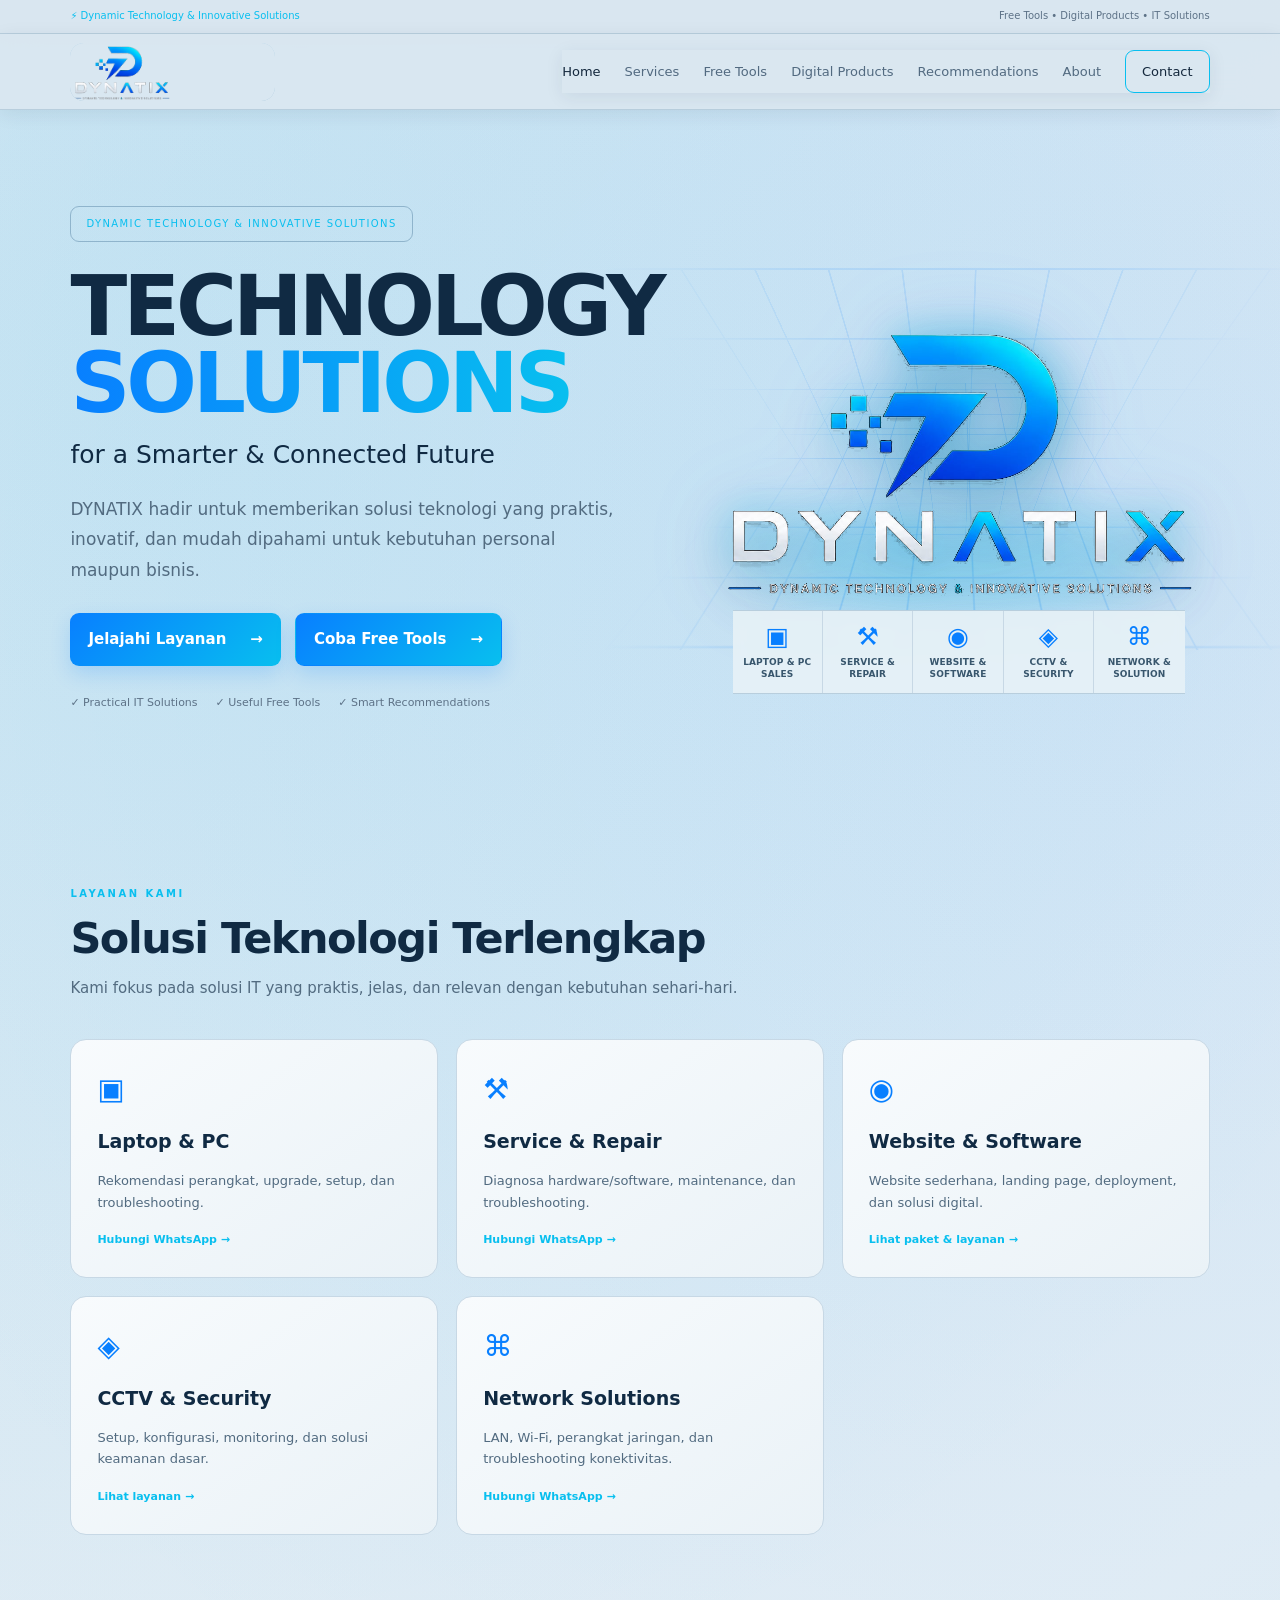
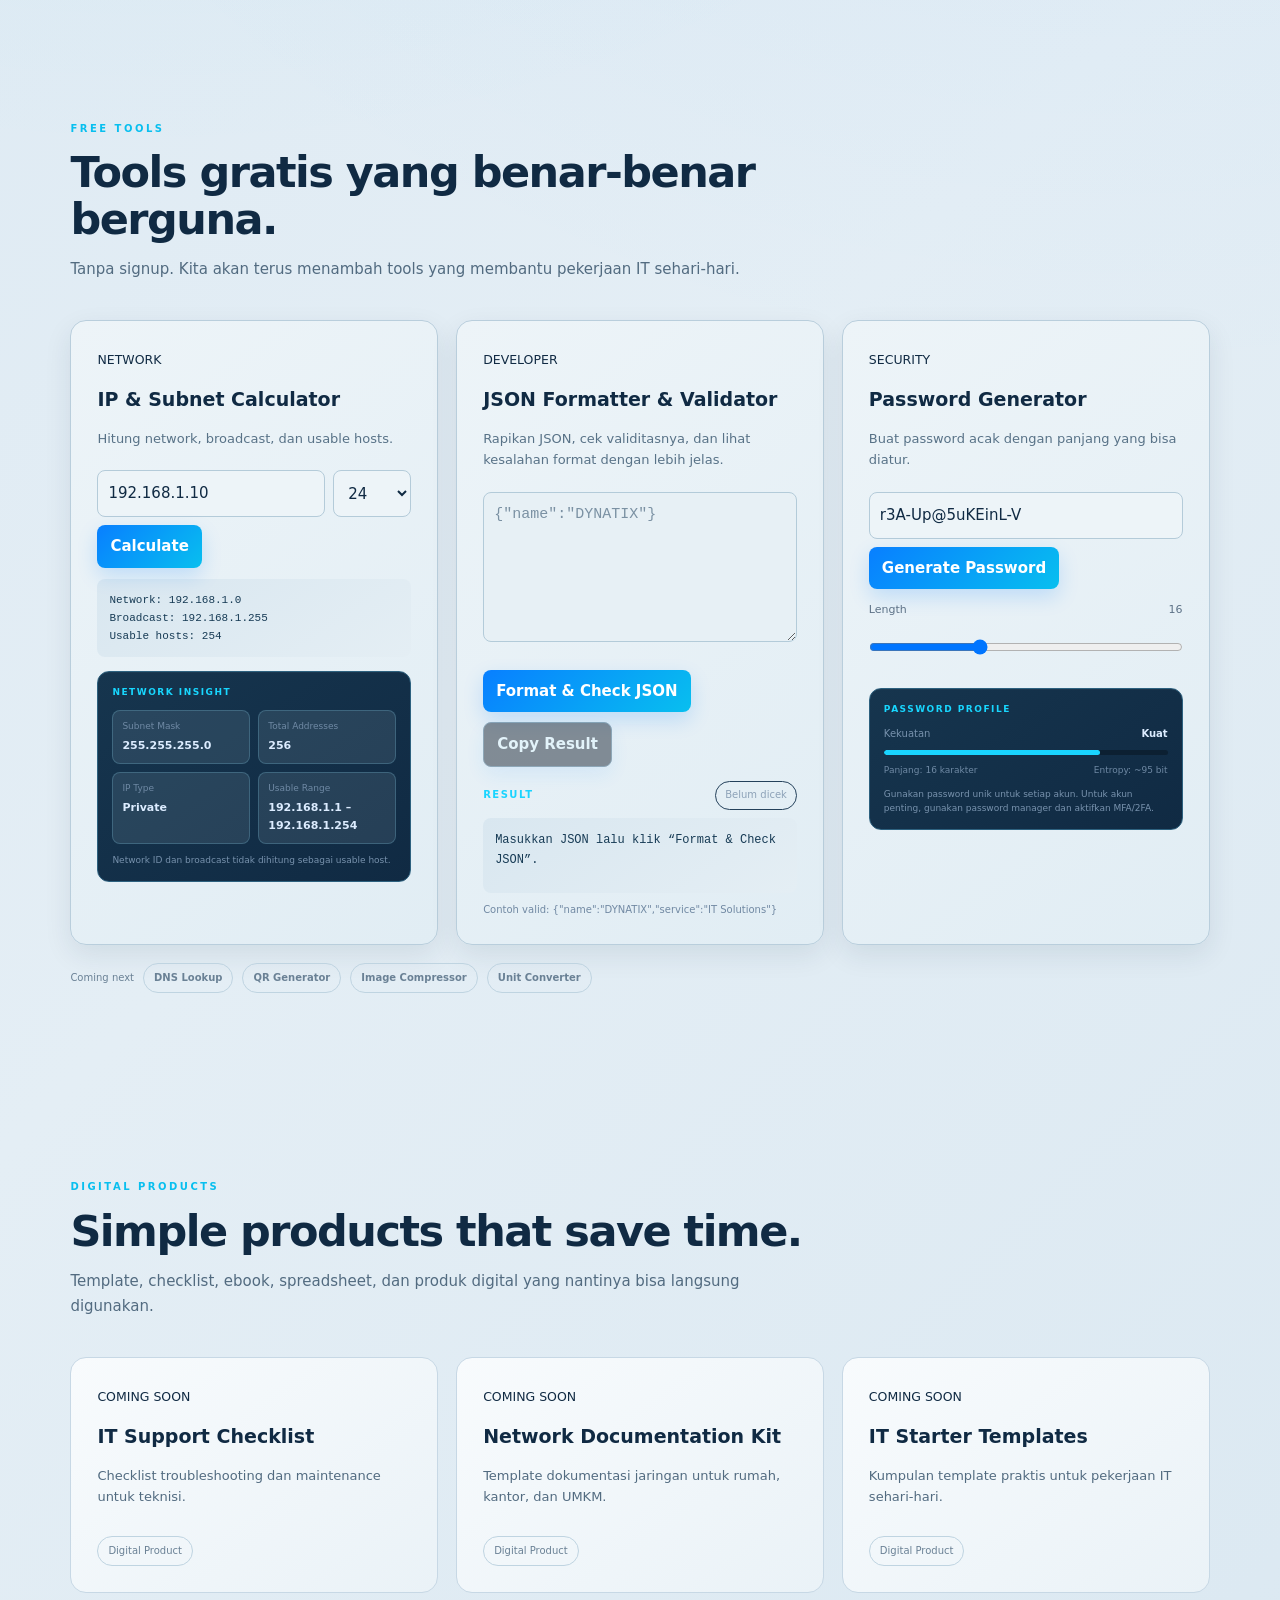
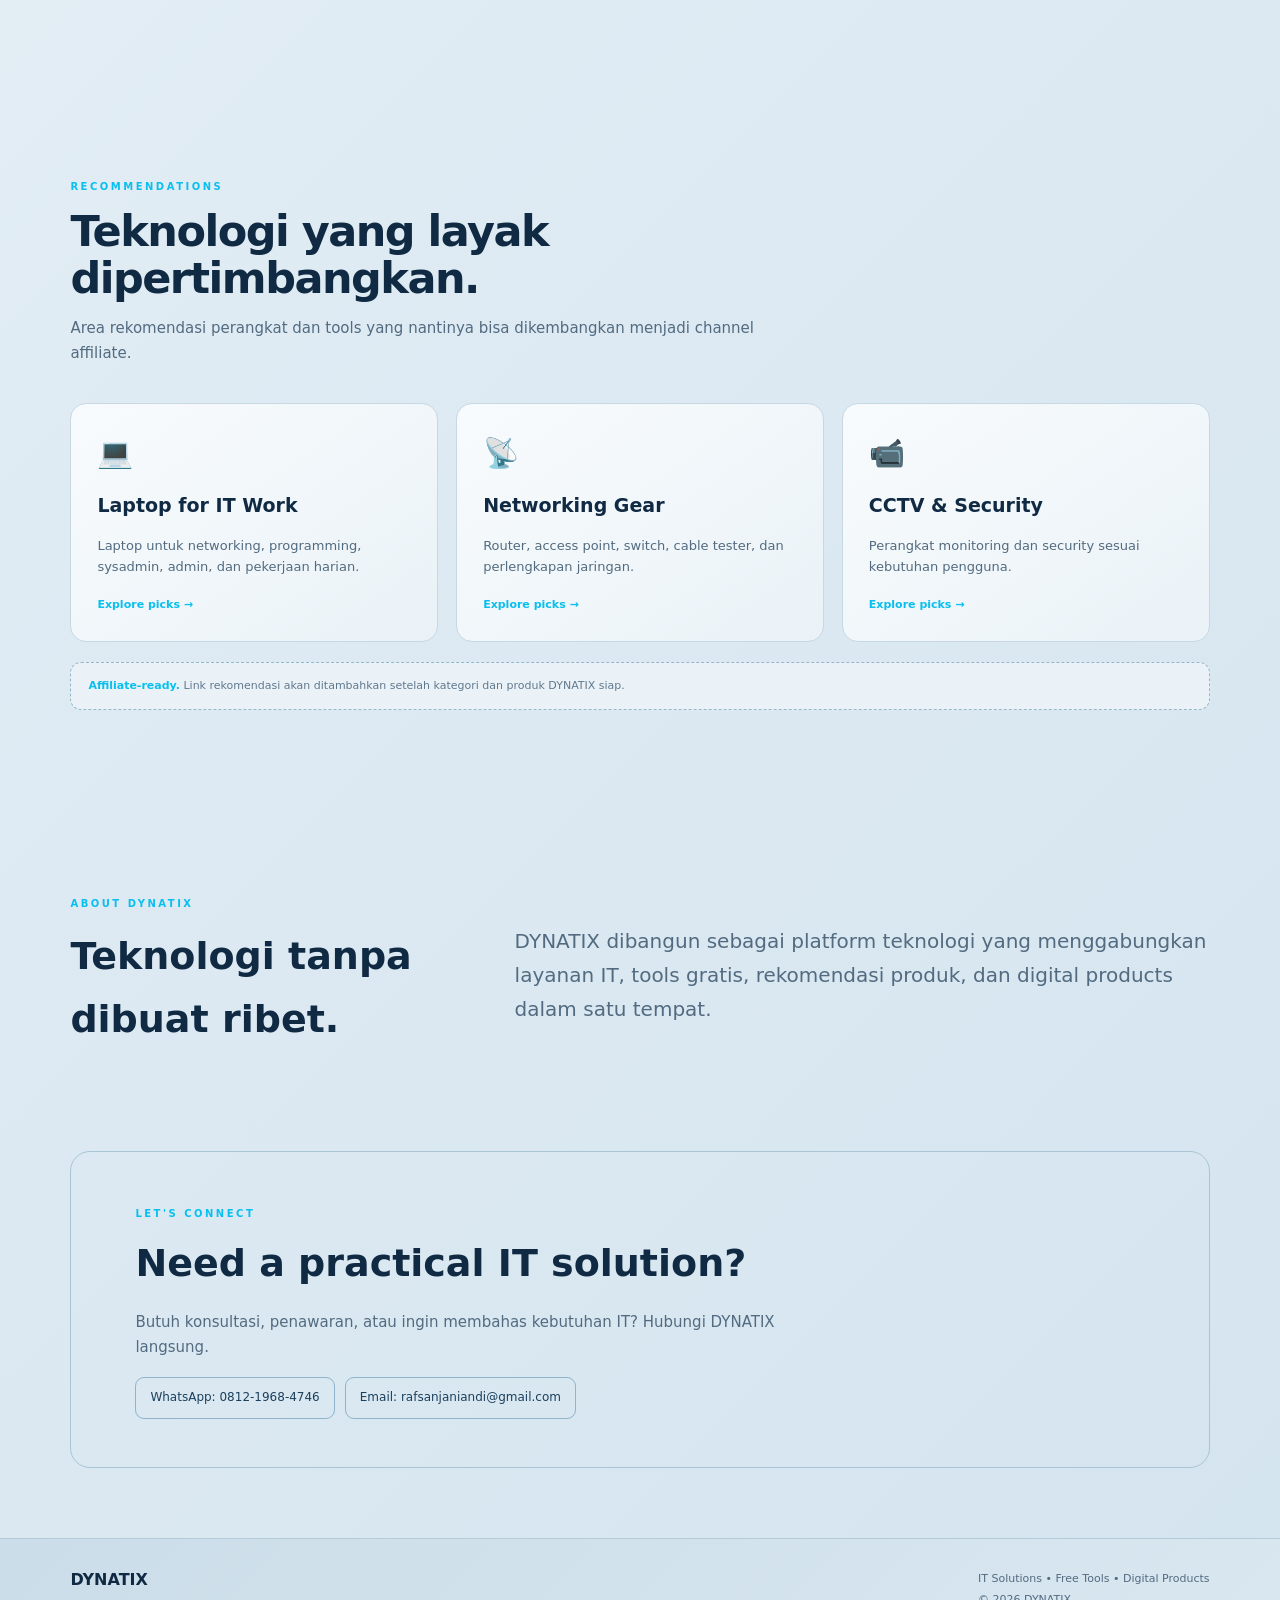
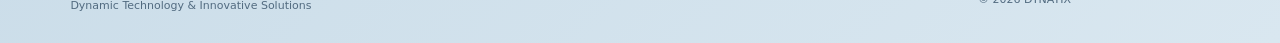
<file: index.html>
<!doctype html><html lang="id"><head><meta charset="utf-8"><meta name="viewport" content="width=device-width,initial-scale=1"><meta name="description" content="DYNATIX — Dynamic Technology & Innovative Solutions. Practical IT services, free tools, digital products and technology recommendations."><meta name="robots" content="index,follow"><meta property="og:title" content="DYNATIX — Dynamic Technology & Innovative Solutions"><meta property="og:description" content="Solusi IT praktis, free tools, digital products, dan rekomendasi teknologi."><meta property="og:type" content="website"><title>DYNATIX — Dynamic Technology & Innovative Solutions</title><link rel="icon" href="assets/dynatix-logo-transparent.png"><link rel="stylesheet" href="style.css?v=20260814-2">
<style id="dynatix-json-tool-style">
.json-tool textarea{min-height:150px;resize:vertical;font-family:ui-monospace,SFMono-Regular,Consolas,"Liberation Mono",monospace;line-height:1.55}
.json-actions{display:flex;gap:10px;flex-wrap:wrap;margin-top:12px}
.json-actions button{margin-top:0}
.json-copy{border:1px solid #24506e!important;background:#071322!important;color:#dff7ff!important}
.json-copy:disabled{opacity:.45;cursor:not-allowed}
.json-result-head{display:flex;align-items:center;justify-content:space-between;gap:12px;margin-top:14px;margin-bottom:8px}
.json-result-head>span:first-child{font-size:10px;letter-spacing:1.5px;color:#19d4ff;font-weight:800}
.json-status{font-size:10px;border:1px solid #24415b;border-radius:999px;padding:5px 9px;color:#8da2b8}
.json-status.valid{color:#7dffcf;border-color:#1d6c59;background:#062018}
.json-status.invalid{color:#ff9d9d;border-color:#6c3030;background:#210b0b}
.json-status.neutral{color:#8da2b8}
.json-result{min-height:96px;max-height:320px;overflow:auto;margin:0!important;white-space:pre-wrap;word-break:break-word}
.json-hint{margin-top:9px;color:#7189a3;font-size:10px;line-height:1.6}
.json-tool .json-result.error{color:#ffb5b5}
.json-tool .json-result.success{color:#bfffe9}
</style>

<style id="dynatix-json-diagnostics-style">
.json-result{font-size:12px!important;line-height:1.7!important}
.json-tool .json-result.error{color:#ffc2c2}
.json-tool .json-result.success{color:#c8ffed}
</style>
<style id="dynatix-tool-insights-style">
.tool-insights{margin-top:14px;padding:13px 14px;border:1px solid #17364f;border-radius:12px;background:linear-gradient(180deg,#061321,#040b14);box-shadow:inset 0 1px 0 rgba(255,255,255,.025)}
.insight-title{font-size:9px;letter-spacing:1.5px;color:#18d7ff;font-weight:800;margin-bottom:10px}
.insight-grid{display:grid;grid-template-columns:1fr 1fr;gap:8px}
.insight-grid>div{padding:8px 9px;border:1px solid #102c43;border-radius:8px;background:#07111d;min-width:0}
.insight-grid span{display:block;color:#6f89a4;font-size:9px;margin-bottom:3px}
.insight-grid b{display:block;color:#dcecff;font-size:11px;overflow-wrap:anywhere}
.insight-tip{margin-top:10px;color:#7892ad;font-size:9px;line-height:1.55}
.strength-row{display:flex;justify-content:space-between;align-items:center;gap:10px;font-size:10px;color:#7892ad}
.strength-row b{color:#dcecff}
.strength-bar{height:5px;border-radius:99px;background:#0c2032;overflow:hidden;margin:7px 0 8px}
.strength-bar i{display:block;width:0;height:100%;border-radius:99px;background:#19d4ff;transition:width .3s ease}
.pass-meta{display:flex;justify-content:space-between;gap:8px;color:#6f89a4;font-size:9px}
.password-insights{margin-top:14px}
@media(max-width:900px){
  .insight-grid{grid-template-columns:1fr 1fr}
}
</style>
</head><body>
<div class="topbar"><span>⚡ Dynamic Technology & Innovative Solutions</span><span>Free Tools • Digital Products • IT Solutions</span></div>
<header><a class="brand" href="#home"><img src="assets/dynatix-logo-transparent.png" alt="DYNATIX"></a><button id="menu" aria-label="Buka menu">☰</button><nav><a class="active" href="#home">Home</a><a href="#services">Services</a><a href="#tools">Free Tools</a><a href="#products">Digital Products</a><a href="#recommendations">Recommendations</a><a href="#about">About</a><a class="nav-contact" href="#contact">Contact</a></nav></header>
<main>
<section id="home" class="hero"><div class="hero-copy"><small>DYNAMIC TECHNOLOGY & INNOVATIVE SOLUTIONS</small><h1>Technology<br><span>Solutions</span></h1><h2>for a Smarter & Connected Future</h2><p>DYNATIX hadir untuk memberikan solusi teknologi yang praktis, inovatif, dan mudah dipahami untuk kebutuhan personal maupun bisnis.</p><div class="actions"><a class="btn primary" href="#services">Jelajahi Layanan <b>→</b></a><a class="btn secondary" href="#tools">Coba Free Tools <b>→</b></a></div><div class="trust-row"><span>✓ Practical IT Solutions</span><span>✓ Useful Free Tools</span><span>✓ Smart Recommendations</span></div></div><div class="hero-visual"><div class="circuit circuit-a"></div><div class="circuit circuit-b"></div><div class="glow"></div><img class="hero-logo" src="assets/dynatix-logo-transparent.png" alt="DYNATIX — Dynamic Technology & Innovative Solutions"><div class="hero-services">
<a class="service-link" href="https://wa.me/6281219684746?text=Halo%20DYNATIX%2C%20saya%20ingin%20konsultasi%20Laptop%20%26%20PC." target="_blank" rel="noopener"><i>▣</i><span>LAPTOP & PC<br>SALES</span></a>
<a class="service-link" href="https://wa.me/6281219684746?text=Halo%20DYNATIX%2C%20saya%20ingin%20konsultasi%20Service%20%26%20Repair." target="_blank" rel="noopener"><i>⚒</i><span>SERVICE &<br>REPAIR</span></a>
<a class="service-link" href="service-web.html"><i>◉</i><span>WEBSITE &<br>SOFTWARE</span></a>
<a class="service-link" href="service-cctv.html"><i>◈</i><span>CCTV &<br>SECURITY</span></a>
<a class="service-link" href="https://wa.me/6281219684746?text=Halo%20DYNATIX%2C%20saya%20ingin%20konsultasi%20Network%20Solution." target="_blank" rel="noopener"><i>⌘</i><span>NETWORK &<br>SOLUTION</span></a>
</div></div></section>

<section id="services" class="section"><div class="section-head"><small>LAYANAN KAMI</small><h2>Solusi Teknologi Terlengkap</h2><p>Kami fokus pada solusi IT yang praktis, jelas, dan relevan dengan kebutuhan sehari-hari.</p></div><div class="cards services-grid">
<a class="service-link" href="https://wa.me/6281219684746?text=Halo%20DYNATIX%2C%20saya%20ingin%20konsultasi%20Laptop%20%26%20PC." target="_blank" rel="noopener"><article><div class="service-icon">▣</div><h3>Laptop & PC</h3><p>Rekomendasi perangkat, upgrade, setup, dan troubleshooting.</p><span>Hubungi WhatsApp →</span></article></a>
<a class="service-link" href="https://wa.me/6281219684746?text=Halo%20DYNATIX%2C%20saya%20ingin%20konsultasi%20Service%20%26%20Repair." target="_blank" rel="noopener"><article><div class="service-icon">⚒</div><h3>Service & Repair</h3><p>Diagnosa hardware/software, maintenance, dan troubleshooting.</p><span>Hubungi WhatsApp →</span></article></a>
<a class="service-link" href="service-web.html"><article><div class="service-icon">◉</div><h3>Website & Software</h3><p>Website sederhana, landing page, deployment, dan solusi digital.</p><span>Lihat paket & layanan →</span></article></a>
<a class="service-link" href="service-cctv.html"><article><div class="service-icon">◈</div><h3>CCTV & Security</h3><p>Setup, konfigurasi, monitoring, dan solusi keamanan dasar.</p><span>Lihat layanan →</span></article></a>
<a class="service-link" href="https://wa.me/6281219684746?text=Halo%20DYNATIX%2C%20saya%20ingin%20konsultasi%20Network%20Solution." target="_blank" rel="noopener"><article><div class="service-icon">⌘</div><h3>Network Solutions</h3><p>LAN, Wi-Fi, perangkat jaringan, dan troubleshooting konektivitas.</p><span>Hubungi WhatsApp →</span></article></a>
</div></section>
<section id="tools" class="section dark"><div class="section-head"><small>FREE TOOLS</small><h2>Tools gratis yang benar-benar berguna.</h2><p>Tanpa signup. Kita akan terus menambah tools yang membantu pekerjaan IT sehari-hari.</p></div><div class="cards tools-grid"><article class="tool-card"><small>NETWORK</small><h3>IP & Subnet Calculator</h3><p>Hitung network, broadcast, dan usable hosts.</p><div class="tool-row"><input id="ip" value="192.168.1.10"><select id="cidr"><option>24</option><option>25</option><option>26</option><option>27</option><option>28</option><option>29</option><option>30</option></select></div><button onclick="calc()">Calculate</button><pre id="ipout">Network: —
Broadcast: —
Usable hosts: —</pre>
<div class="tool-insights ip-insights">
  <div class="insight-title">NETWORK INSIGHT</div>
  <div class="insight-grid">
    <div><span>Subnet Mask</span><b id="maskout">—</b></div>
    <div><span>Total Addresses</span><b id="totalout">—</b></div>
    <div><span>IP Type</span><b id="typeout">—</b></div>
    <div><span>Usable Range</span><b id="rangeout">—</b></div>
  </div>
  <div class="insight-tip" id="iptip">Masukkan IP dan prefix untuk melihat ringkasan jaringan.</div>
</div></article><article class="tool-card json-tool">
<small>DEVELOPER</small>
<h3>JSON Formatter & Validator</h3>
<p>Rapikan JSON, cek validitasnya, dan lihat kesalahan format dengan lebih jelas.</p>
<textarea id="json" placeholder='{"name":"DYNATIX"}' spellcheck="false"></textarea>
<div class="json-actions">
  <button onclick="dynatixFormatJSON()">Format & Check JSON</button>
  <button class="json-copy" id="jsonCopyBtn" onclick="dynatixCopyJSON()" disabled>Copy Result</button>
</div>
<div class="json-result-head"><span>RESULT</span><span id="jsonStatus" class="json-status neutral">Belum dicek</span></div>
<pre id="jsonout" class="json-result">Masukkan JSON lalu klik “Format & Check JSON”.</pre>
<div id="jsonHint" class="json-hint">Contoh valid: {"name":"DYNATIX","service":"IT Solutions"}</div>
</article><article class="tool-card password-tool"><small>SECURITY</small><h3>Password Generator</h3><p>Buat password acak dengan panjang yang bisa diatur.</p><input id="pass" readonly><button onclick="gen()">Generate Password</button><div class="range"><span>Length</span><output id="lenout">16</output></div><input id="len" type="range" min="8" max="32" value="16" oninput="lenout.textContent=this.value; updatePassProfile()">
<div class="tool-insights password-insights">
  <div class="insight-title">PASSWORD PROFILE</div>
  <div class="strength-row"><span>Kekuatan</span><b id="passStrength">Belum dibuat</b></div>
  <div class="strength-bar"><i id="passStrengthBar"></i></div>
  <div class="pass-meta"><span id="passLengthInfo">Panjang: 16 karakter</span><span id="passEntropy">Entropy: —</span></div>
  <div class="insight-tip">Gunakan password unik untuk setiap akun. Untuk akun penting, gunakan password manager dan aktifkan MFA/2FA.</div>
</div></article></div><div class="planned"><span>Coming next</span><b>DNS Lookup</b><b>QR Generator</b><b>Image Compressor</b><b>Unit Converter</b></div></section>
<section id="products" class="section"><div class="section-head"><small>DIGITAL PRODUCTS</small><h2>Simple products that save time.</h2><p>Template, checklist, ebook, spreadsheet, dan produk digital yang nantinya bisa langsung digunakan.</p></div><div class="cards product-grid"><article><small>COMING SOON</small><h3>IT Support Checklist</h3><p>Checklist troubleshooting dan maintenance untuk teknisi.</p><span class="tag">Digital Product</span></article><article><small>COMING SOON</small><h3>Network Documentation Kit</h3><p>Template dokumentasi jaringan untuk rumah, kantor, dan UMKM.</p><span class="tag">Digital Product</span></article><article><small>COMING SOON</small><h3>IT Starter Templates</h3><p>Kumpulan template praktis untuk pekerjaan IT sehari-hari.</p><span class="tag">Digital Product</span></article></div></section>
<section id="recommendations" class="section"><div class="section-head"><small>RECOMMENDATIONS</small><h2>Teknologi yang layak dipertimbangkan.</h2><p>Area rekomendasi perangkat dan tools yang nantinya bisa dikembangkan menjadi channel affiliate.</p></div><div class="cards recommendation-grid"><article><div class="rec-icon">💻</div><h3>Laptop for IT Work</h3><p>Laptop untuk networking, programming, sysadmin, admin, dan pekerjaan harian.</p><a href="#contact">Explore picks →</a></article><article><div class="rec-icon">📡</div><h3>Networking Gear</h3><p>Router, access point, switch, cable tester, dan perlengkapan jaringan.</p><a href="#contact">Explore picks →</a></article><article><div class="rec-icon">📹</div><h3>CCTV & Security</h3><p>Perangkat monitoring dan security sesuai kebutuhan pengguna.</p><a href="#contact">Explore picks →</a></article></div><div class="affiliate-note"><b>Affiliate-ready.</b> Link rekomendasi akan ditambahkan setelah kategori dan produk DYNATIX siap.</div></section>
<section id="about" class="section about"><div><small>ABOUT DYNATIX</small><h2>Teknologi tanpa dibuat ribet.</h2></div><p>DYNATIX dibangun sebagai platform teknologi yang menggabungkan layanan IT, tools gratis, rekomendasi produk, dan digital products dalam satu tempat.</p></section>
<section id="contact" class="contact"><div><small>LET'S CONNECT</small><h2>Need a practical IT solution?</h2><p>Butuh konsultasi, penawaran, atau ingin membahas kebutuhan IT? Hubungi DYNATIX langsung.</p><div class="contact-links"><a href="https://wa.me/6281219684746" target="_blank" rel="noopener">WhatsApp: 0812-1968-4746</a><a href="mailto:rafsanjaniandi@gmail.com">Email: rafsanjaniandi@gmail.com</a></div></div></section>
</main><footer><div><b>DYNATIX</b><span>Dynamic Technology & Innovative Solutions</span></div><div><span>IT Solutions • Free Tools • Digital Products</span><span>© 2026 DYNATIX</span></div></footer><script src="script.js?v=20260814-2"></script>
<script id="dynatix-json-tool">
(function(){
  const $ = id => document.getElementById(id);

  function setStatus(type, text){
    const el = $("jsonStatus");
    el.className = "json-status " + type;
    el.textContent = text;
  }

  function getPosition(input, pos){
    const before = input.slice(0, pos);
    const line = (before.match(/\n/g)||[]).length + 1;
    const lastNl = before.lastIndexOf("\n");
    const column = pos - lastNl;
    return {pos, line, column};
  }

  function getErrorPosition(message, input){
    let match = message.match(/position\s+(\d+)/i);
    if(match) return getPosition(input, Number(match[1]));

    // Chromium sometimes reports "at line X column Y".
    match = message.match(/line\s+(\d+)\s+column\s+(\d+)/i);
    if(match){
      const line = Number(match[1]), column = Number(match[2]);
      const lines = input.split("\n");
      let pos = 0;
      for(let i=0;i<line-1 && i<lines.length;i++) pos += lines[i].length + 1;
      pos += Math.max(0, column - 1);
      return {pos, line, column};
    }
    return null;
  }

  function context(input, pos){
    if(pos == null) return "";
    const from = Math.max(0, pos - 24);
    const to = Math.min(input.length, pos + 24);
    return input.slice(from, to).replace(/\n/g, "↵");
  }

  function diagnose(input, err){
    const msg = String(err && err.message || "");
    let loc = getErrorPosition(msg, input);
    let suggestion = "Periksa tanda kutip, koma, titik dua, dan kurung JSON di sekitar lokasi tersebut.";
    let wrong = "Sintaks JSON tidak sesuai.";
    let example = "";

    // Common mistakes with useful, human-readable fixes.
    const singleQuote = /'/.test(input);
    const unquotedKey = /[{,]\s*[A-Za-z_$][\w$-]*\s*:/.test(input);
    const trailingComma = /,\s*[}\]]/.test(input);
    const missingComma = /["}\]]\s*["{[]/.test(input);
    const missingColon = /["'}\]]\s+["']/.test(input);

    if(singleQuote){
      wrong = "Ditemukan tanda kutip tunggal (').";
      suggestion = 'JSON wajib memakai tanda kutip ganda (") untuk key dan nilai string.';
      example = 'Salah: {\'nama\': \'DYNATIX\'}\\nBenar: {"nama": "DYNATIX"}';
    } else if(unquotedKey){
      const m = input.match(/[{,]\s*([A-Za-z_$][\w$-]*)\s*:/);
      wrong = "Ada nama property yang belum memakai tanda kutip.";
      suggestion = 'Tambahkan tanda kutip ganda pada nama property.';
      example = m ? `Salah: ${m[1]}: "value"\\nBenar: "${m[1]}": "value"` : 'Benar: {"nama": "DYNATIX"}';
    } else if(trailingComma){
      wrong = "Ada koma berlebih sebelum } atau ].";
      suggestion = "Hapus koma terakhir sebelum kurung penutup.";
      example = 'Salah: {"nama":"DYNATIX",}\\nBenar: {"nama":"DYNATIX"}';
    } else if(missingColon){
      wrong = "Kemungkinan tanda titik dua (:) setelah nama property hilang.";
      suggestion = "Gunakan format \"nama\": \"nilai\".";
      example = 'Salah: {"nama" "DYNATIX"}\\nBenar: {"nama": "DYNATIX"}';
    } else if(missingComma){
      wrong = "Kemungkinan ada dua property/value yang berdempetan tanpa koma.";
      suggestion = "Tambahkan koma (,) di antara item atau property.";
      example = 'Salah: {"nama":"DYNATIX" "status":"active"}\\nBenar: {"nama":"DYNATIX", "status":"active"}';
    } else if(/Unexpected end/i.test(msg)){
      wrong = "JSON berhenti sebelum struktur selesai.";
      suggestion = "Periksa apakah semua {, [, dan tanda kutip sudah ditutup.";
      example = 'Object: {"nama":"DYNATIX"}\\nArray: ["Laptop", "CCTV"]';
    } else if(/Unexpected token/i.test(msg)){
      wrong = "Ada karakter atau tanda baca yang tidak diperbolehkan di lokasi tersebut.";
      suggestion = "Periksa karakter yang ditunjuk dan pastikan struktur JSON mengikuti format key:value.";
    }

    if(!loc){
      // Heuristic location for common errors.
      const patterns = [
        /'/.test(input) ? input.indexOf("'") : -1,
        unquotedKey ? input.search(/[{,]\s*[A-Za-z_$][\w$-]*\s*:/) : -1,
        trailingComma ? input.search(/,\s*[}\]]/) : -1
      ].filter(n => n >= 0);
      if(patterns.length) loc = getPosition(input, patterns[0]);
    }

    return {msg, loc, wrong, suggestion, example};
  }

  window.dynatixFormatJSON = function(){
    const input = $("json").value.trim();
    const out = $("jsonout");
    const hint = $("jsonHint");
    const copy = $("jsonCopyBtn");

    copy.disabled = true;
    copy.dataset.copyText = "";
    out.className = "json-result";

    if(!input){
      setStatus("neutral","Belum dicek");
      out.textContent = "Belum ada input. Masukkan object atau array JSON terlebih dahulu.";
      hint.textContent = 'Contoh: {"name":"DYNATIX","service":"IT Solutions"}';
      return;
    }

    try{
      const parsed = JSON.parse(input);
      const formatted = JSON.stringify(parsed, null, 2);
      out.className = "json-result success";
      out.textContent = formatted;
      copy.disabled = false;
      copy.dataset.copyText = formatted;
      setStatus("valid","✓ JSON VALID");
      hint.textContent = "✓ Tidak ditemukan kesalahan. JSON sudah valid dan dirapikan.";
    }catch(err){
      const d = diagnose(input, err);
      const locText = d.loc
        ? `Baris ${d.loc.line}, kolom ${d.loc.column}`
        : "Lokasi tidak dapat ditentukan oleh browser";

      out.className = "json-result error";
      out.textContent =
        "❌ JSON TIDAK VALID\n\n" +
        "📍 LOKASI\n" + locText + "\n\n" +
        "🔎 YANG SALAH\n" + d.wrong + "\n\n" +
        "💡 SEHARUSNYA\n" + d.suggestion +
        (d.example ? "\n\n🛠 CONTOH PERBAIKAN\n" + d.example.replace(/\\n/g, "\n") : "") +
        (d.loc ? "\n\nPotongan sekitar lokasi:\n…" + context(input, d.loc.pos) + "…" : "");

      setStatus("invalid","✕ JSON TIDAK VALID");
      hint.textContent = 'Tool ini memberi diagnosis untuk kesalahan JSON umum. Untuk error yang kompleks, gunakan lokasi dan potongan kode di atas sebagai panduan.';
    }
  };

  window.dynatixCopyJSON = async function(){
    const text = $("jsonCopyBtn").dataset.copyText || "";
    if(!text) return;
    try{
      await navigator.clipboard.writeText(text);
      $("jsonCopyBtn").textContent = "✓ Copied";
      setTimeout(() => $("jsonCopyBtn").textContent = "Copy Result", 1400);
    }catch(e){
      $("jsonCopyBtn").textContent = "Copy gagal";
      setTimeout(() => $("jsonCopyBtn").textContent = "Copy Result", 1400);
    }
  };
})();
</script>
<script id="dynatix-enhanced-tools">
(function(){
  function ipToInt(ip){
    const p=ip.trim().split('.').map(Number);
    if(p.length!==4 || p.some(n=>!Number.isInteger(n)||n<0||n>255)) return null;
    return (((p[0]*256+p[1])*256+p[2])*256+p[3])>>>0;
  }
  function intToIp(n){
    return [(n>>>24)&255,(n>>>16)&255,(n>>>8)&255,n&255].join('.');
  }
  function maskFromCidr(c){
    return c===0 ? 0 : (0xFFFFFFFF << (32-c))>>>0;
  }
  function classifyIP(ip){
    const p=ip.split('.').map(Number);
    if(p[0]===10 || (p[0]===172 && p[1]>=16 && p[1]<=31) || (p[0]===192 && p[1]===168)) return "Private";
    if(p[0]===127) return "Loopback";
    if(p[0]===169 && p[1]===254) return "Link-local";
    return "Public";
  }
  function updateIPInsight(){
    const ipEl=document.getElementById("ip"), cidrEl=document.getElementById("cidr");
    if(!ipEl||!cidrEl) return;
    const n=ipToInt(ipEl.value), c=Number(cidrEl.value);
    const mask=maskFromCidr(c);
    const maskOut=document.getElementById("maskout"), totalOut=document.getElementById("totalout");
    const typeOut=document.getElementById("typeout"), rangeOut=document.getElementById("rangeout"), tip=document.getElementById("iptip");
    if(n===null){
      [maskOut,totalOut,typeOut,rangeOut].forEach(x=>{if(x)x.textContent="—"});
      if(tip) tip.textContent="Format IP belum valid. Contoh: 192.168.1.10";
      return;
    }
    const network=(n & mask)>>>0, broadcast=(network | (~mask>>>0))>>>0;
    const total = 2**(32-c);
    let usable = c>=31 ? total : Math.max(0,total-2);
    let range = c>=31 ? (c===31 ? intToIp(network)+" – "+intToIp(broadcast) : intToIp(network)) : intToIp((network+1)>>>0)+" – "+intToIp((broadcast-1)>>>0);
    if(maskOut) maskOut.textContent=intToIp(mask);
    if(totalOut) totalOut.textContent=total.toLocaleString("id-ID");
    if(typeOut) typeOut.textContent=classifyIP(ipEl.value);
    if(rangeOut) rangeOut.textContent=range;
    if(tip) tip.textContent = c>=31
      ? "Prefix /"+c+" memiliki ruang alamat sangat terbatas; cocok untuk link point-to-point atau kebutuhan khusus."
      : "Network ID dan broadcast tidak dihitung sebagai usable host.";
  }
  window.updatePassProfile=function(){
    const lenEl=document.getElementById("len"), lenOut=document.getElementById("lenout");
    if(!lenEl) return;
    const len=Number(lenEl.value);
    if(lenOut) lenOut.textContent=len;
    const strength=document.getElementById("passStrength"), bar=document.getElementById("passStrengthBar");
    const li=document.getElementById("passLengthInfo"), ent=document.getElementById("passEntropy");
    // Generator uses upper/lower/digits, so estimate from a 62-character alphabet.
    const entropy=Math.round(len*Math.log2(62));
    let label="Sedang", pct=50;
    if(len<12){label="Lemah";pct=28}
    else if(len<16){label="Cukup kuat";pct=52}
    else if(len<20){label="Kuat";pct=76}
    else {label="Sangat kuat";pct=96}
    if(strength) strength.textContent=label;
    if(bar) bar.style.width=pct+"%";
    if(li) li.textContent="Panjang: "+len+" karakter";
    if(ent) ent.textContent="Entropy: ~"+entropy+" bit";
  };
  const oldGen=window.gen;
  window.gen=function(){
    if(typeof oldGen==="function") oldGen();
    setTimeout(updatePassProfile,0);
  };
  const ip=document.getElementById("ip"), cidr=document.getElementById("cidr");
  if(ip) ip.addEventListener("input",updateIPInsight);
  if(cidr) cidr.addEventListener("change",updateIPInsight);
  updateIPInsight();
  updatePassProfile();
})();
</script>
</body></html>
</file>
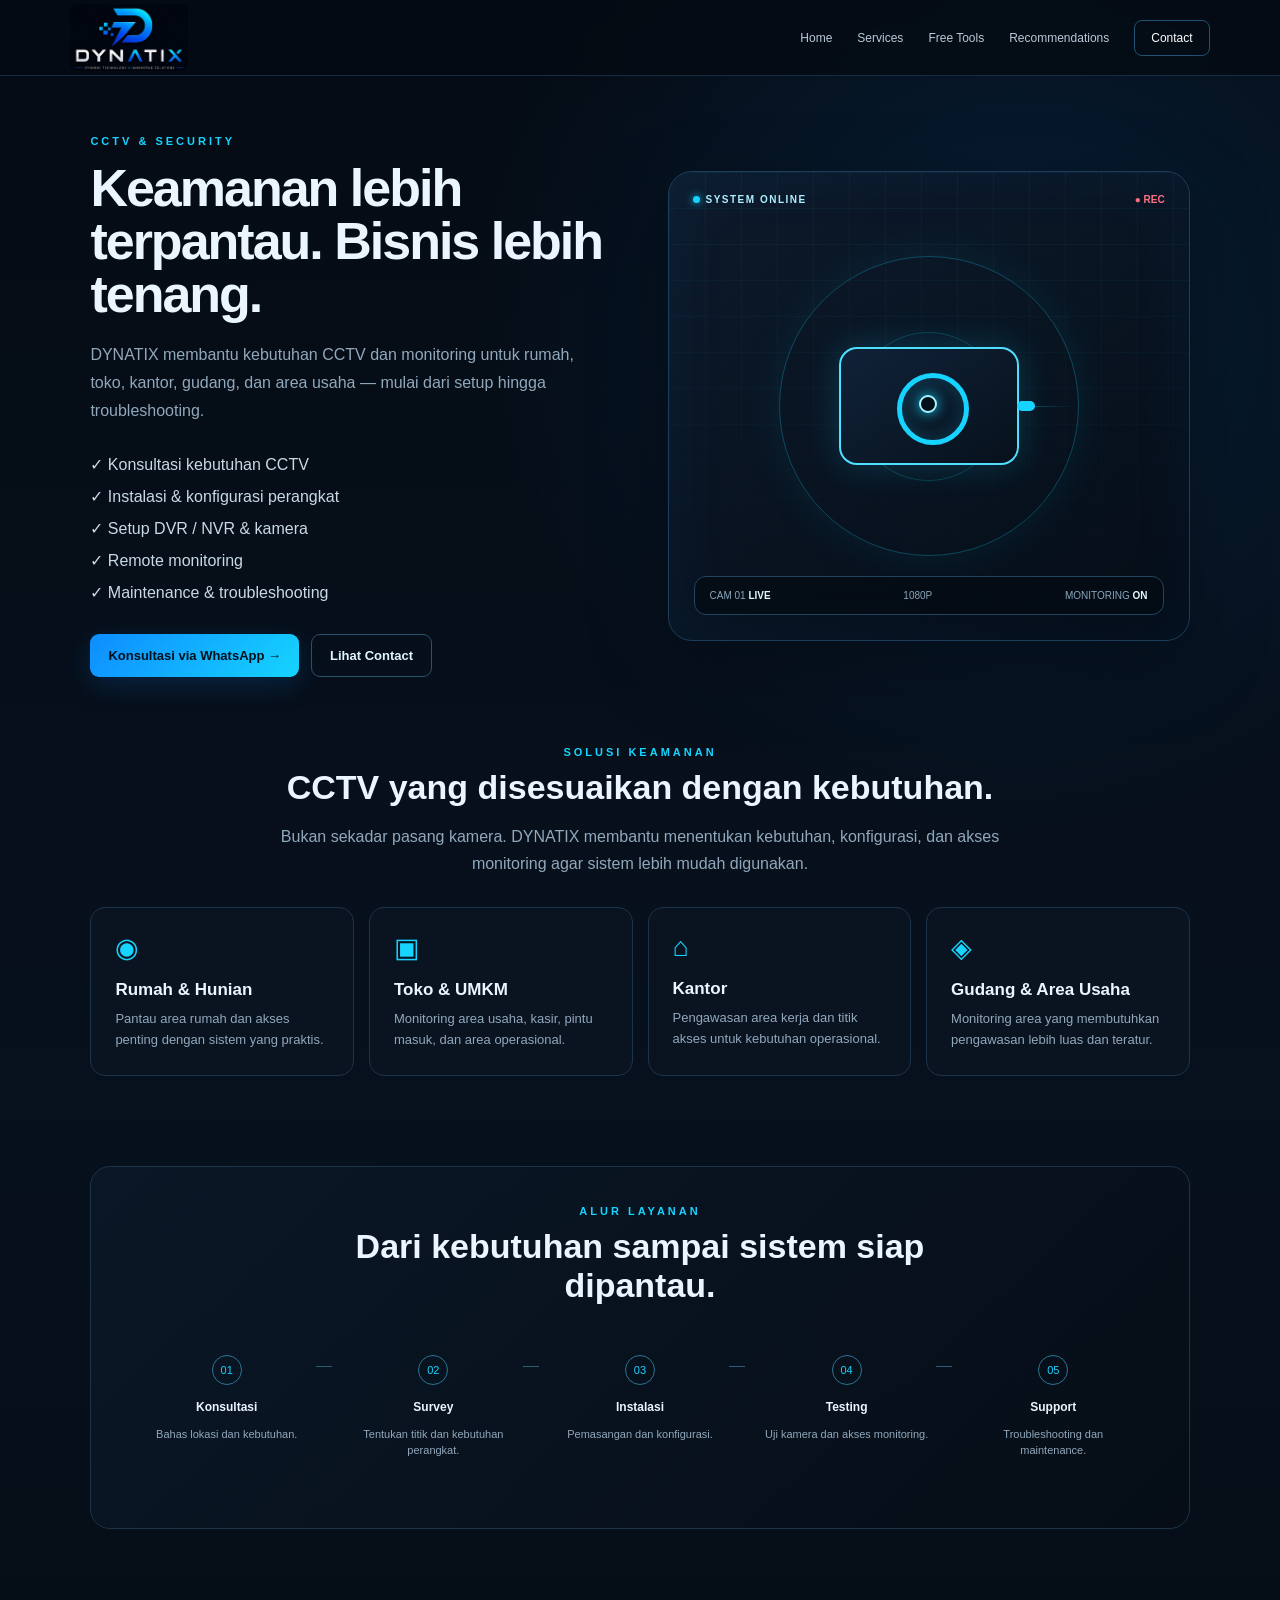
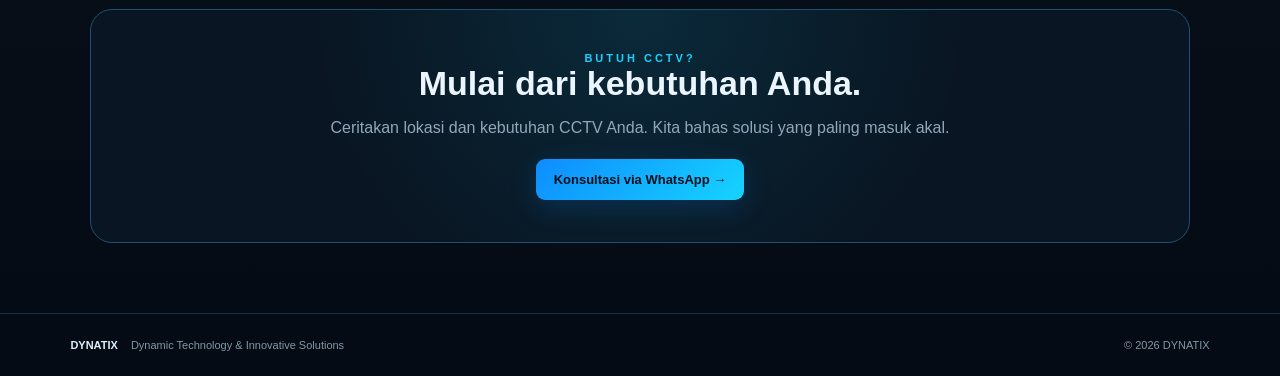
<file: service-cctv.html>
<!doctype html>
<html lang="id">
<head>
<meta charset="utf-8">
<meta name="viewport" content="width=device-width,initial-scale=1">
<meta name="description" content="DYNATIX — CCTV & Security. Solusi CCTV, monitoring, konfigurasi, remote access, dan maintenance.">
<title>DYNATIX — CCTV & Security</title>
<link rel="icon" href="assets/dynatix-logo.jpg">
<style>
:root{--bg:#050b14;--panel:#0b1422;--line:#1c344b;--text:#eaf5ff;--muted:#91a8bc;--cyan:#16d4ff;--blue:#0e8cff}
*{box-sizing:border-box}html{scroll-behavior:smooth}body{margin:0;background:radial-gradient(circle at 80% 15%,rgba(14,140,255,.13),transparent 28%),linear-gradient(180deg,#050b14,#07111d 55%,#050b14);color:var(--text);font-family:Arial,Helvetica,sans-serif}a{color:inherit;text-decoration:none}
header{height:76px;padding:0 5.5%;display:flex;align-items:center;justify-content:space-between;border-bottom:1px solid rgba(28,52,75,.8);background:rgba(5,11,20,.84);backdrop-filter:blur(12px);position:sticky;top:0;z-index:20}.logo img{width:118px;display:block;border-radius:8px}nav{display:flex;gap:25px;align-items:center;font-size:12px;color:#b9c9d8}nav a:hover{color:#fff}.nav-btn{padding:10px 16px;border:1px solid #205170;border-radius:8px;color:#fff}
.page{max-width:1240px;margin:auto;padding:0 5.5%}.hero{min-height:650px;display:grid;grid-template-columns:1fr 1fr;gap:55px;align-items:center;padding:55px 0 45px}.copy{position:relative;z-index:2}.eyebrow{font-size:11px;letter-spacing:3px;color:var(--cyan);font-weight:800}h1{font-size:52px;line-height:1.02;margin:15px 0 20px;letter-spacing:-2px}.copy>p{max-width:610px;color:var(--muted);font-size:16px;line-height:1.75}.copy ul{list-style:none;padding:0;margin:24px 0;color:#c9d9e6;line-height:2}.actions{display:flex;gap:12px;flex-wrap:wrap;margin-top:25px}.btn{display:inline-flex;align-items:center;justify-content:center;padding:13px 18px;border-radius:9px;background:linear-gradient(135deg,#0e8cff,#16d4ff);color:#02101a;font-weight:800;font-size:13px;box-shadow:0 8px 28px rgba(14,140,255,.18);transition:.25s}.btn.alt{background:transparent;color:#dff6ff;border:1px solid #28516d;box-shadow:none}.btn:hover{transform:translateY(-2px)}
.security-panel{min-height:470px;border:1px solid #1d3d58;border-radius:24px;position:relative;overflow:hidden;background:linear-gradient(145deg,rgba(14,27,44,.95),rgba(5,12,21,.92));box-shadow:0 25px 80px rgba(0,0,0,.28),inset 0 0 70px rgba(14,140,255,.06);display:flex;align-items:center;justify-content:center}.security-panel:before{content:"";position:absolute;inset:0;background-image:linear-gradient(rgba(22,212,255,.055) 1px,transparent 1px),linear-gradient(90deg,rgba(22,212,255,.055) 1px,transparent 1px);background-size:36px 36px;mask-image:linear-gradient(to bottom,black,transparent)}
.radar{width:300px;height:300px;border-radius:50%;position:absolute;border:1px solid rgba(22,212,255,.28);box-shadow:0 0 45px rgba(22,212,255,.08)}.radar:before,.radar:after{content:"";position:absolute;border-radius:50%;inset:25%;border:1px solid rgba(22,212,255,.2)}.radar:after{inset:50%}.scan{position:absolute;left:50%;top:50%;width:145px;height:1px;transform-origin:left center;background:linear-gradient(90deg,#16d4ff,transparent);animation:scan 4s linear infinite}@keyframes scan{to{transform:rotate(360deg)}}
.camera{width:180px;height:118px;border:2px solid #4fdfff;border-radius:18px;position:relative;z-index:2;background:linear-gradient(145deg,#102238,#07111c);box-shadow:0 0 35px rgba(22,212,255,.2)}.camera:before{content:"";position:absolute;width:62px;height:62px;border:5px solid #16d4ff;border-radius:50%;left:56px;top:24px;box-shadow:inset 0 0 20px rgba(22,212,255,.18)}.camera:after{content:"";position:absolute;width:18px;height:10px;background:#16d4ff;border-radius:5px;right:-18px;top:52px}.camera-lens{position:absolute;width:18px;height:18px;border-radius:50%;background:#03101a;border:2px solid #a7f5ff;left:78px;top:46px;z-index:3;box-shadow:0 0 14px #16d4ff}.status{position:absolute;left:24px;top:22px;z-index:3;font:700 10px Arial;color:#aeefff;letter-spacing:1.5px}.status i{display:inline-block;width:7px;height:7px;border-radius:50%;background:#16d4ff;box-shadow:0 0 9px #16d4ff;margin-right:6px}.rec{position:absolute;right:24px;top:22px;z-index:3;color:#ff7180;font:700 10px Arial}.monitor{position:absolute;bottom:25px;left:25px;right:25px;padding:13px 15px;border:1px solid #23445d;background:rgba(3,10,18,.72);border-radius:12px;display:flex;justify-content:space-between;font-size:10px;color:#89a6bc;z-index:3}.monitor b{color:#dff9ff}
.features{padding:20px 0 80px}.section-head{text-align:center;max-width:720px;margin:0 auto 30px}.section-head h2{font-size:34px;margin:10px 0}.section-head p{color:var(--muted);line-height:1.7}.grid{display:grid;grid-template-columns:repeat(4,1fr);gap:15px}.card{background:rgba(11,20,34,.82);border:1px solid #1b344a;border-radius:15px;padding:24px;transition:.25s}.card:hover{transform:translateY(-5px);border-color:#2b7798;box-shadow:0 18px 45px rgba(0,0,0,.2)}.card-icon{font-size:27px;color:var(--cyan);margin-bottom:16px}.card h3{margin:0 0 9px;font-size:17px}.card p{margin:0;color:var(--muted);font-size:13px;line-height:1.6}
.process{margin:10px 0 80px;padding:38px;border:1px solid #1b344a;border-radius:20px;background:linear-gradient(135deg,rgba(10,24,39,.9),rgba(6,13,22,.9))}.steps{display:grid;grid-template-columns:repeat(5,1fr);gap:12px}.step{position:relative;padding:20px 15px;text-align:center}.step:not(:last-child):after{content:"";position:absolute;right:-8px;top:31px;width:16px;height:1px;background:#2b5d77}.num{width:30px;height:30px;border-radius:50%;margin:0 auto 12px;border:1px solid #2b7592;color:var(--cyan);display:grid;place-items:center;font-size:11px}.step b{font-size:12px}.step p{color:var(--muted);font-size:11px;line-height:1.5}
.cta{margin:0 0 70px;padding:42px;text-align:center;border:1px solid #1d526e;border-radius:22px;background:radial-gradient(circle at 50% 0,rgba(22,212,255,.11),transparent 55%),#091522}.cta h2{margin:0 0 10px;font-size:34px}.cta p{color:var(--muted);margin-bottom:22px}footer{border-top:1px solid #182d41;padding:25px 5.5%;display:flex;justify-content:space-between;color:#8197a9;font-size:11px}footer b{color:#dcefff;margin-right:10px}
@media(max-width:820px){nav{display:none}.hero{grid-template-columns:1fr;gap:30px;padding-top:40px}h1{font-size:42px}.security-panel{min-height:390px}.grid{grid-template-columns:1fr 1fr}.steps{grid-template-columns:1fr}.step:not(:last-child):after{display:none}.process{padding:25px}.cta{padding:32px 20px}}
@media(max-width:520px){.page{padding:0 5%}.hero{min-height:0}.copy>p{font-size:14px}.copy ul{font-size:13px}.security-panel{min-height:350px}.radar{width:235px;height:235px}.camera{transform:scale(.78)}.grid{grid-template-columns:1fr}.cta h2{font-size:28px}footer{flex-direction:column;gap:8px}}
@media(prefers-reduced-motion:reduce){.scan,.btn,.card{animation:none;transition:none}}
</style>
</head>
<body>
<header><a class="logo" href="index.html#home"><img src="assets/dynatix-logo.jpg" alt="DYNATIX"></a><nav><a href="index.html#home">Home</a><a href="index.html#services">Services</a><a href="index.html#tools">Free Tools</a><a href="index.html#recommendations">Recommendations</a><a class="nav-btn" href="index.html#contact">Contact</a></nav></header>
<main class="page">
<section class="hero">
<div class="copy">
<div class="eyebrow">CCTV & SECURITY</div>
<h1>Keamanan lebih terpantau. Bisnis lebih tenang.</h1>
<p>DYNATIX membantu kebutuhan CCTV dan monitoring untuk rumah, toko, kantor, gudang, dan area usaha — mulai dari setup hingga troubleshooting.</p>
<ul><li>✓ Konsultasi kebutuhan CCTV</li><li>✓ Instalasi & konfigurasi perangkat</li><li>✓ Setup DVR / NVR & kamera</li><li>✓ Remote monitoring</li><li>✓ Maintenance & troubleshooting</li></ul>
<div class="actions"><a class="btn" target="_blank" rel="noopener" href="https://wa.me/6281219684746?text=Halo%20DYNATIX%2C%20saya%20ingin%20konsultasi%20CCTV%20dan%20security.">Konsultasi via WhatsApp →</a><a class="btn alt" href="index.html#contact">Lihat Contact</a></div>
</div>
<div class="security-panel"><div class="status"><i></i>SYSTEM ONLINE</div><div class="rec">● REC</div><div class="radar"></div><div class="scan"></div><div class="camera"><div class="camera-lens"></div></div><div class="monitor"><span>CAM 01 <b>LIVE</b></span><span>1080P</span><span>MONITORING <b>ON</b></span></div></div>
</section>
<section class="features"><div class="section-head"><div class="eyebrow">SOLUSI KEAMANAN</div><h2>CCTV yang disesuaikan dengan kebutuhan.</h2><p>Bukan sekadar pasang kamera. DYNATIX membantu menentukan kebutuhan, konfigurasi, dan akses monitoring agar sistem lebih mudah digunakan.</p></div><div class="grid">
<article class="card"><div class="card-icon">◉</div><h3>Rumah & Hunian</h3><p>Pantau area rumah dan akses penting dengan sistem yang praktis.</p></article>
<article class="card"><div class="card-icon">▣</div><h3>Toko & UMKM</h3><p>Monitoring area usaha, kasir, pintu masuk, dan area operasional.</p></article>
<article class="card"><div class="card-icon">⌂</div><h3>Kantor</h3><p>Pengawasan area kerja dan titik akses untuk kebutuhan operasional.</p></article>
<article class="card"><div class="card-icon">◈</div><h3>Gudang & Area Usaha</h3><p>Monitoring area yang membutuhkan pengawasan lebih luas dan teratur.</p></article>
</div></section>
<section class="process"><div class="section-head"><div class="eyebrow">ALUR LAYANAN</div><h2>Dari kebutuhan sampai sistem siap dipantau.</h2></div><div class="steps">
<div class="step"><div class="num">01</div><b>Konsultasi</b><p>Bahas lokasi dan kebutuhan.</p></div><div class="step"><div class="num">02</div><b>Survey</b><p>Tentukan titik dan kebutuhan perangkat.</p></div><div class="step"><div class="num">03</div><b>Instalasi</b><p>Pemasangan dan konfigurasi.</p></div><div class="step"><div class="num">04</div><b>Testing</b><p>Uji kamera dan akses monitoring.</p></div><div class="step"><div class="num">05</div><b>Support</b><p>Troubleshooting dan maintenance.</p></div>
</div></section>
<section class="cta"><div class="eyebrow">BUTUH CCTV?</div><h2>Mulai dari kebutuhan Anda.</h2><p>Ceritakan lokasi dan kebutuhan CCTV Anda. Kita bahas solusi yang paling masuk akal.</p><a class="btn" target="_blank" rel="noopener" href="https://wa.me/6281219684746?text=Halo%20DYNATIX%2C%20saya%20ingin%20konsultasi%20CCTV%20untuk%20rumah%2Fbisnis.">Konsultasi via WhatsApp →</a></section>
</main>
<footer><div><b>DYNATIX</b> Dynamic Technology & Innovative Solutions</div><div>© 2026 DYNATIX</div></footer>
</body>
</html>
</file>
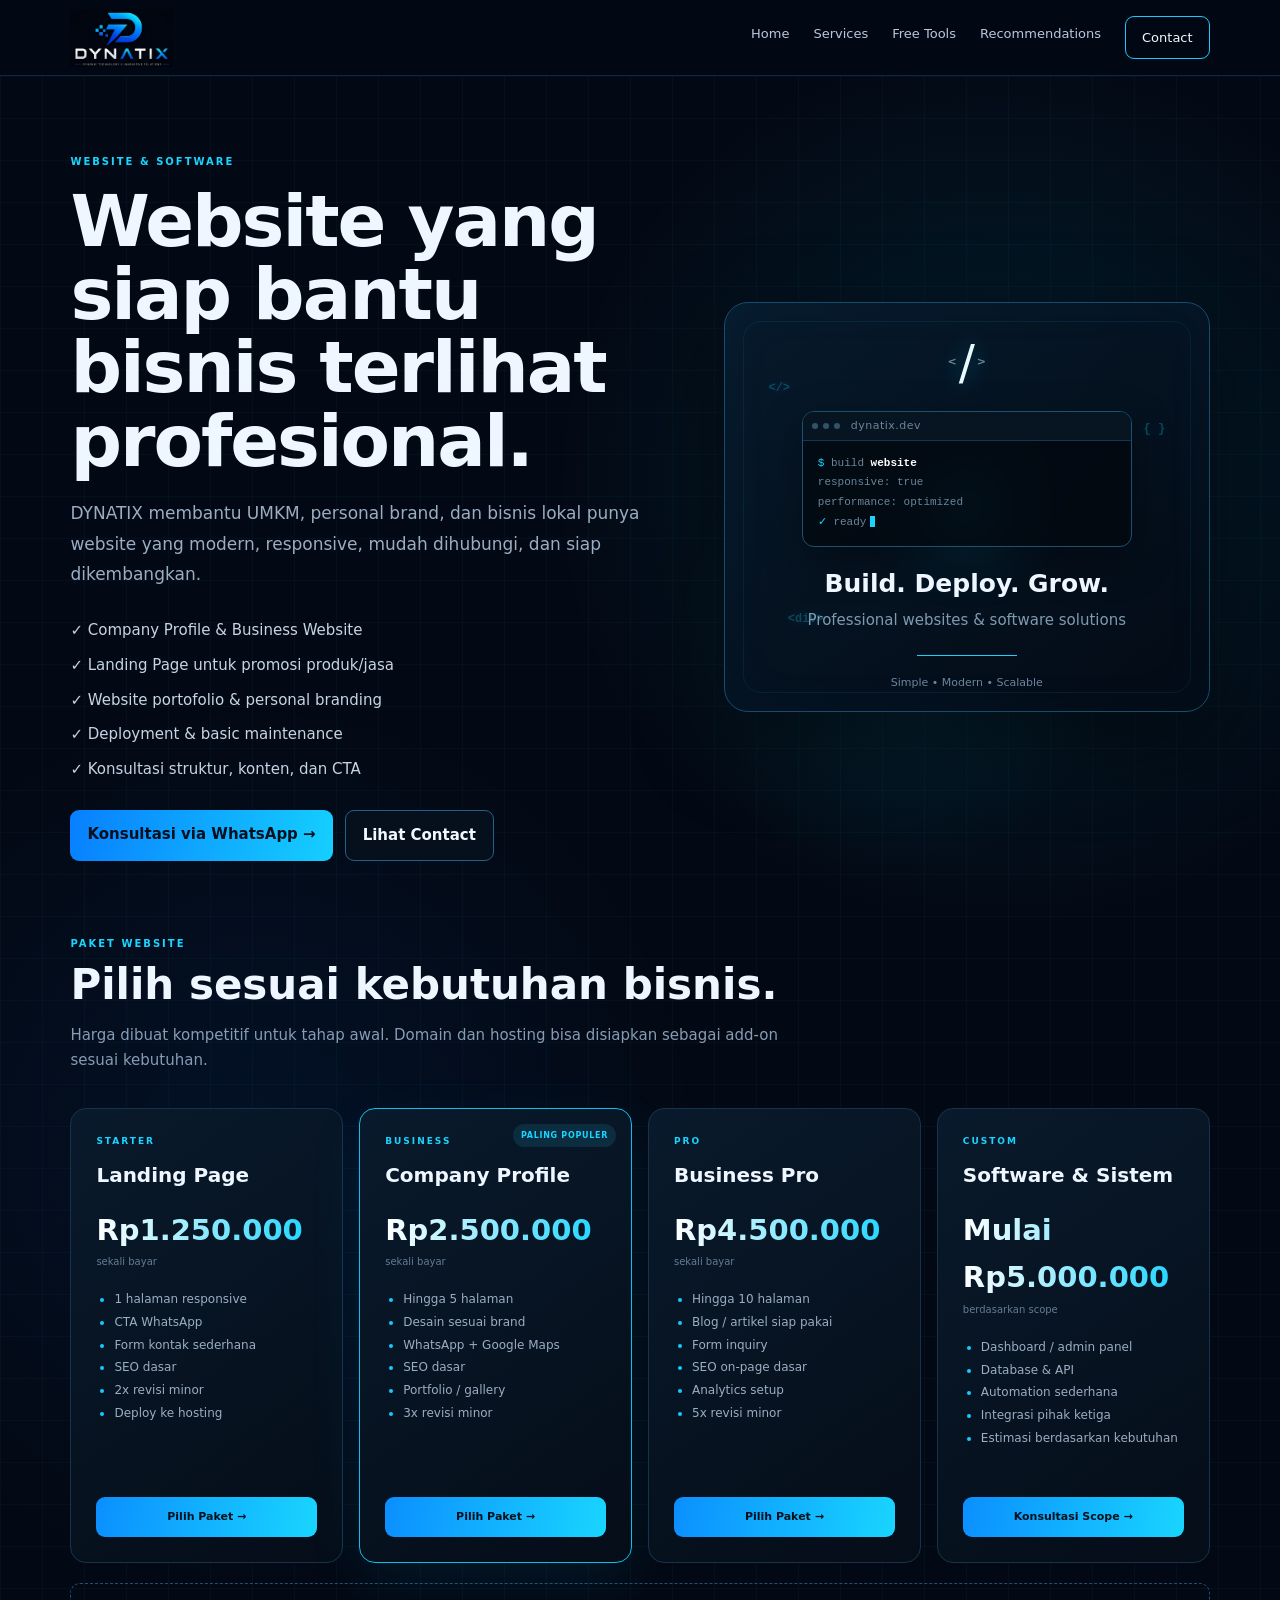
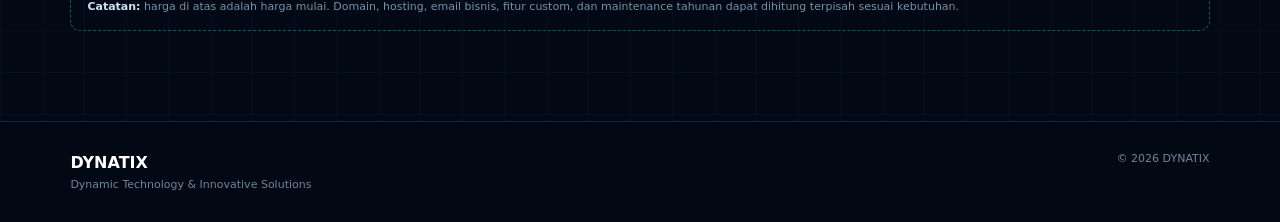
<file: service-web.html>
<!doctype html><html lang="id"><head><meta charset="utf-8"><meta name="viewport" content="width=device-width,initial-scale=1"><title>Website & Software Services | DYNATIX</title><meta name="description" content="Jasa pembuatan website dan software DYNATIX."><link rel="icon" href="assets/dynatix-logo.jpg"><style>
*{box-sizing:border-box}html{scroll-behavior:smooth}body{margin:0;background:#030914;color:#eef6ff;font:15px/1.65 system-ui,-apple-system,Segoe UI,sans-serif}a{text-decoration:none;color:inherit}header{height:76px;padding:8px 5.5%;position:sticky;top:0;z-index:20;display:flex;align-items:center;justify-content:space-between;background:#030914ee;border-bottom:1px solid #12263d;backdrop-filter:blur(18px)}.logo{display:block;width:205px;height:58px;overflow:hidden}.logo img{width:100%;height:100%;object-fit:contain;object-position:left center;display:block}nav{display:flex;gap:24px;color:#b8c8dc;font-size:13px}nav a{padding:7px 0}nav a:hover{color:#fff}.nav-btn{border:1px solid #17c9ff;border-radius:9px;padding:10px 16px!important;color:#eefbff!important}.page{padding:78px 5.5% 90px;background:radial-gradient(circle at 75% 30%,#006dff18,transparent 35%),#030914}.hero{display:grid;grid-template-columns:1.1fr .9fr;gap:60px;align-items:center;min-height:470px}.copy{max-width:720px}.eyebrow{color:#19d5ff;letter-spacing:2px;font-size:10px;font-weight:800}.copy h1{font-size:clamp(44px,6vw,72px);line-height:1.02;letter-spacing:-2px;margin:14px 0 20px}.copy p{color:#9aadc2;font-size:17px;line-height:1.8}.copy ul{list-style:none;padding:0;margin:28px 0;color:#c6d4e3}.copy li{margin:10px 0}.actions{display:flex;gap:12px;flex-wrap:wrap;margin-top:26px}.btn{display:inline-flex;padding:12px 17px;border-radius:9px;font-weight:800;background:linear-gradient(100deg,#087fff,#15cfff);color:#02101e}.btn.alt{background:#06101c;border:1px solid #22608a;color:#f1f8ff}.panel{min-height:350px;border:1px solid #164c6d;border-radius:24px;background:linear-gradient(145deg,#071a2c,#040b15);display:flex;flex-direction:column;align-items:center;justify-content:center;text-align:center;box-shadow:0 30px 80px #0006}.panel-icon{font-size:90px;color:#13cfff;text-shadow:0 0 35px #00bfff55}.panel h2{font-size:32px;margin:12px 0 0}.panel p{color:#7e95ad}.line{width:100px;height:1px;background:#1ccfff;margin:18px}.panel span{font-size:11px;color:#6e849c}.pricing{padding:75px 0 0}.pricing-head{max-width:760px}.pricing-head h2{font-size:42px;line-height:1.1;margin:10px 0}.pricing-head p{color:#879bb3}.grid{display:grid;grid-template-columns:repeat(4,1fr);gap:16px;margin-top:35px}.card{position:relative;padding:25px;border:1px solid #17334b;border-radius:16px;background:linear-gradient(145deg,#091a2c,#050d18);display:flex;flex-direction:column;min-height:455px}.card.featured{border-color:#10bfe9;box-shadow:0 18px 55px #00bfff16}.label{font-size:9px;letter-spacing:2px;color:#19d5ff;font-weight:800}.card h3{font-size:20px;margin:10px 0 0}.price{font-size:29px;font-weight:900;margin:15px 0 0;background:linear-gradient(90deg,#fff,#18d4ff);-webkit-background-clip:text;color:transparent}.note{font-size:10px;color:#657c94;margin:0 0 17px}.card ul{padding-left:18px;color:#9badc1;font-size:12px;line-height:1.9;margin:0 0 20px}.card li::marker{color:#16caff}.price-btn{margin-top:auto;text-align:center;padding:11px 13px;border-radius:9px;background:linear-gradient(100deg,#0b8fff,#19d5ff);color:#03111d;font-size:11px;font-weight:900}.popular{position:absolute;right:15px;top:15px;padding:5px 8px;border-radius:99px;background:#0c2c40;color:#19d5ff;font-size:8px;font-weight:900;letter-spacing:.7px}.pricing-note{margin-top:20px;padding:14px 16px;border:1px dashed #20506e;border-radius:10px;color:#7890a8;font-size:11px}.pricing-note b{color:#cde5f5}footer{padding:28px 5.5%;display:flex;justify-content:space-between;border-top:1px solid #13283f;color:#70859d;font-size:11px}footer b{display:block;color:#fff;font-size:16px}@media(max-width:1000px){.grid{grid-template-columns:repeat(2,1fr)}.hero{grid-template-columns:1fr}.panel{max-width:600px;width:100%}}@media(max-width:720px){header{height:68px;padding:7px 5%}.logo{width:160px;height:52px}nav{display:none}.page{padding:55px 5% 65px}.copy h1{font-size:44px}.copy p{font-size:14px}.actions{flex-direction:column}.btn{justify-content:center}.grid{grid-template-columns:1fr}.card{min-height:auto}.price{font-size:27px}.pricing-head h2{font-size:34px}.panel{min-height:280px}.panel-icon{font-size:70px}footer{padding:24px 5%;flex-direction:column;gap:8px}}

/* ===== DYNATIX WEBSITE SERVICE — DEV VISUAL ===== */
.page{position:relative;overflow:hidden;background:
  radial-gradient(circle at 78% 25%,rgba(0,207,255,.11),transparent 28%),
  radial-gradient(circle at 20% 65%,rgba(0,110,255,.08),transparent 30%),
  linear-gradient(rgba(25,213,255,.035) 1px,transparent 1px),
  linear-gradient(90deg,rgba(25,213,255,.035) 1px,transparent 1px),
  #030914;
  background-size:auto,auto,42px 42px,42px 42px;
}
.page::before{content:"";position:absolute;inset:0;pointer-events:none;background:radial-gradient(circle at 70% 35%,rgba(25,213,255,.08),transparent 16%);animation:devPulse 5s ease-in-out infinite}
.hero,.pricing{position:relative;z-index:1}
.dev-panel{position:relative;overflow:hidden;isolation:isolate;min-height:410px!important;background:linear-gradient(145deg,rgba(7,26,44,.96),rgba(3,10,20,.98))!important;box-shadow:0 30px 90px rgba(0,0,0,.45),inset 0 0 60px rgba(0,174,255,.035)!important}
.dev-panel::before{content:"";position:absolute;inset:18px;border:1px solid rgba(25,213,255,.08);border-radius:18px;pointer-events:none}
.dev-orb{position:absolute;width:210px;height:210px;border-radius:50%;background:radial-gradient(circle,rgba(19,207,255,.18),rgba(19,207,255,.035) 42%,transparent 70%);filter:blur(1px);animation:devFloat 4.5s ease-in-out infinite;z-index:-1}
.dev-icon{width:94px;height:78px;display:flex;align-items:center;justify-content:center;gap:2px;color:#15d5ff;font-size:48px;font-weight:800;line-height:1;text-shadow:0 0 22px rgba(0,207,255,.45);animation:devIcon 4s ease-in-out infinite}
.dev-icon b{font-weight:500;color:#eafaff}
.terminal{width:78%;max-width:330px;margin:10px auto 14px;border:1px solid #1a5270;border-radius:12px;overflow:hidden;background:rgba(2,8,15,.82);box-shadow:0 14px 40px rgba(0,0,0,.35)}
.terminal-top{height:29px;display:flex;align-items:center;gap:5px;padding:0 9px;border-bottom:1px solid #15364e;background:#071523;color:#6d8ba4;font-size:9px}
.terminal-top i{width:6px;height:6px;border-radius:50%;display:block;background:#31536a}.terminal-top span{margin-left:6px;letter-spacing:.5px}
.terminal-body{padding:13px 15px;text-align:left;font:10px/1.8 ui-monospace,SFMono-Regular,Menlo,monospace;color:#d4f6ff}.code-line{display:block}.code-line em{font-style:normal;color:#1bd5ff}.code-line b{color:#fff;font-weight:700}.code-line.muted{color:#67859b}.cursor{display:inline-block;width:5px;height:11px;margin-left:4px;vertical-align:-2px;background:#18d5ff;animation:blink 1s steps(2,end) infinite}
.code-float{position:absolute;color:#17cfff;font:700 12px ui-monospace,monospace;opacity:.28;text-shadow:0 0 12px rgba(0,207,255,.55);animation:codeDrift 5s ease-in-out infinite}.code-a{left:9%;top:19%}.code-b{right:9%;top:29%;animation-delay:1.2s}.code-c{left:13%;bottom:21%;animation-delay:2.1s}
.dev-panel h2{position:relative;margin:2px 0 0;font-size:25px}.dev-panel p{position:relative;margin:4px 0;color:#7e9ab1}.dev-panel .line{position:relative}
@keyframes devPulse{0%,100%{opacity:.65}50%{opacity:1}}
@keyframes devFloat{0%,100%{transform:translateY(0) scale(1)}50%{transform:translateY(-9px) scale(1.04)}}
@keyframes devIcon{0%,100%{transform:translateY(0);filter:drop-shadow(0 0 4px rgba(19,207,255,.2))}50%{transform:translateY(-4px);filter:drop-shadow(0 0 11px rgba(19,207,255,.45))}}
@keyframes codeDrift{0%,100%{transform:translate(0,0);opacity:.22}50%{transform:translate(5px,-8px);opacity:.48}}
@keyframes blink{50%{opacity:0}}
@media(max-width:720px){.dev-panel{min-height:330px!important}.terminal{width:84%}.dev-icon{font-size:40px;height:62px}.code-float{font-size:10px}.dev-panel h2{font-size:22px}.dev-panel p{font-size:12px}}
@media(prefers-reduced-motion:reduce){.page::before,.dev-orb,.dev-icon,.code-float,.cursor{animation:none!important}}
</style></head><body>
<header><a class="logo" href="index.html#home"><img src="assets/dynatix-logo.jpg" alt="DYNATIX"></a><nav><a href="index.html#home">Home</a><a href="index.html#services">Services</a><a href="index.html#tools">Free Tools</a><a href="index.html#recommendations">Recommendations</a><a class="nav-btn" href="index.html#contact">Contact</a></nav></header>
<main class="page"><section class="hero"><div class="copy"><div class="eyebrow">WEBSITE & SOFTWARE</div><h1>Website yang siap bantu bisnis terlihat profesional.</h1><p>DYNATIX membantu UMKM, personal brand, dan bisnis lokal punya website yang modern, responsive, mudah dihubungi, dan siap dikembangkan.</p><ul><li>✓ Company Profile & Business Website</li><li>✓ Landing Page untuk promosi produk/jasa</li><li>✓ Website portofolio & personal branding</li><li>✓ Deployment & basic maintenance</li><li>✓ Konsultasi struktur, konten, dan CTA</li></ul><div class="actions"><a class="btn" href="https://wa.me/6281219684746?text=Halo%20DYNATIX%2C%20saya%20ingin%20konsultasi%20mengenai%20pembuatan%20website/software.">Konsultasi via WhatsApp →</a><a class="btn alt" href="index.html#contact">Lihat Contact</a></div></div><div class="panel dev-panel"><div class="dev-orb"></div><div class="code-float code-a">&lt;/&gt;</div><div class="code-float code-b">{ }</div><div class="code-float code-c">&lt;div&gt;</div><div class="dev-icon"><span>&lt;</span><b>/</b><span>&gt;</span></div><div class="terminal"><div class="terminal-top"><i></i><i></i><i></i><span>dynatix.dev</span></div><div class="terminal-body"><span class="code-line"><em>$</em> build <b>website</b></span><span class="code-line muted">responsive: true</span><span class="code-line muted">performance: optimized</span><span class="code-line"><em>✓</em> ready<span class="cursor"></span></span></div></div><h2>Build. Deploy. Grow.</h2><p>Professional websites & software solutions</p><div class="line"></div><span>Simple • Modern • Scalable</span></div></section>
<section class="pricing"><div class="pricing-head"><div class="eyebrow">PAKET WEBSITE</div><h2>Pilih sesuai kebutuhan bisnis.</h2><p>Harga dibuat kompetitif untuk tahap awal. Domain dan hosting bisa disiapkan sebagai add-on sesuai kebutuhan.</p></div><div class="grid"><article class="card"><span class="label">STARTER</span><h3>Landing Page</h3><div class="price">Rp1.250.000</div><div class="note">sekali bayar</div><ul><li>1 halaman responsive</li><li>CTA WhatsApp</li><li>Form kontak sederhana</li><li>SEO dasar</li><li>2x revisi minor</li><li>Deploy ke hosting</li></ul><a class="price-btn" href="https://wa.me/6281219684746?text=Halo%20DYNATIX%2C%20saya%20tertarik%20Paket%20Landing%20Page%20Rp1.250.000.">Pilih Paket →</a></article><article class="card featured"><div class="popular">PALING POPULER</div><span class="label">BUSINESS</span><h3>Company Profile</h3><div class="price">Rp2.500.000</div><div class="note">sekali bayar</div><ul><li>Hingga 5 halaman</li><li>Desain sesuai brand</li><li>WhatsApp + Google Maps</li><li>SEO dasar</li><li>Portfolio / gallery</li><li>3x revisi minor</li></ul><a class="price-btn" href="https://wa.me/6281219684746?text=Halo%20DYNATIX%2C%20saya%20tertarik%20Paket%20Company%20Profile%20Rp2.500.000.">Pilih Paket →</a></article><article class="card"><span class="label">PRO</span><h3>Business Pro</h3><div class="price">Rp4.500.000</div><div class="note">sekali bayar</div><ul><li>Hingga 10 halaman</li><li>Blog / artikel siap pakai</li><li>Form inquiry</li><li>SEO on-page dasar</li><li>Analytics setup</li><li>5x revisi minor</li></ul><a class="price-btn" href="https://wa.me/6281219684746?text=Halo%20DYNATIX%2C%20saya%20tertarik%20Paket%20Business%20Pro%20Rp4.500.000.">Pilih Paket →</a></article><article class="card"><span class="label">CUSTOM</span><h3>Software & Sistem</h3><div class="price">Mulai Rp5.000.000</div><div class="note">berdasarkan scope</div><ul><li>Dashboard / admin panel</li><li>Database & API</li><li>Automation sederhana</li><li>Integrasi pihak ketiga</li><li>Estimasi berdasarkan kebutuhan</li></ul><a class="price-btn" href="https://wa.me/6281219684746?text=Halo%20DYNATIX%2C%20saya%20ingin%20konsultasi%20software%20custom.">Konsultasi Scope →</a></article></div><div class="pricing-note"><b>Catatan:</b> harga di atas adalah harga mulai. Domain, hosting, email bisnis, fitur custom, dan maintenance tahunan dapat dihitung terpisah sesuai kebutuhan.</div></section></main><footer><div><b>DYNATIX</b><span>Dynamic Technology & Innovative Solutions</span></div><div>© 2026 DYNATIX</div></footer></body></html>
</file>
<file: style.css>
*{box-sizing:border-box}html{scroll-behavior:smooth}body{margin:0;background:#E8F0F7;color:#14283D;font:15px/1.65 system-ui,-apple-system,Segoe UI,sans-serif}a{text-decoration:none;color:inherit}button,input,select,textarea{font:inherit}.topbar{height:34px;padding:0 5.5%;display:flex;align-items:center;justify-content:space-between;border-bottom:1px solid #C7D8E5;background:#F4F8FB;color:#5D7287;font-size:10px}.topbar span:first-child{color:#08BFEF}header{height:76px;padding:8px 5.5%;position:sticky;top:0;z-index:20;display:flex;align-items:center;justify-content:space-between;background:#F4F8FBEE;border-bottom:1px solid #C7D8E5;backdrop-filter:blur(18px)}.brand{display:block;width:205px;height:58px;overflow:hidden}.brand img{width:100%;height:100%;object-fit:contain;object-position:left center;display:block}nav{display:flex;align-items:center;gap:24px;color:#526A80;font-size:13px}nav a{position:relative;padding:7px 0}nav a:hover,nav a.active{color:#14283D}.nav-contact{border:1px solid #08BFEF;border-radius:9px;padding:10px 16px!important;color:#14283D!important}#menu{display:none;background:none;border:0;color:#14283D;font-size:25px}.hero{min-height:680px;padding:78px 5.5% 60px;display:grid;grid-template-columns:1fr 1.05fr;gap:45px;align-items:center;position:relative;overflow:hidden;background:radial-gradient(circle at 75% 45%,#087FFF12,transparent 33%),linear-gradient(180deg,#EAF2F7,#E8F0F7)}.hero-copy{max-width:620px}.hero-copy>small{display:inline-block;padding:9px 15px;border:1px solid #8FB4CC;border-radius:9px;color:#08BFEF;font-size:10px;letter-spacing:1.4px}.hero h1{font-size:clamp(58px,6.5vw,90px);line-height:.92;text-transform:uppercase;letter-spacing:-4px;margin:27px 0 12px}.hero h1 span{background:linear-gradient(90deg,#087FFF,#08BFEF);-webkit-background-clip:text;color:transparent}.hero h2{font-size:25px;font-weight:500;margin:0 0 18px}.hero-copy>p{max-width:560px;color:#5D7287;font-size:17px;line-height:1.8}.actions{display:flex;gap:14px;margin:28px 0}.btn{display:inline-flex;align-items:center;justify-content:space-between;gap:24px;padding:13px 18px;border-radius:9px;font-weight:800}.primary{background:linear-gradient(100deg,#087FFF,#08BFEF);color:#F8FBFD;box-shadow:0 10px 30px #087FFF22}.secondary{border:1px solid #8FB4CC;color:#14283D;background:#F8FBFD}.trust-row{display:flex;gap:18px;flex-wrap:wrap;color:#5D7287;font-size:11px}.hero-visual{position:relative;min-height:520px;display:flex;align-items:center;justify-content:center}.hero-logo{position:relative;z-index:3;width:min(650px,100%);height:auto;max-height:390px;object-fit:contain;border-radius:0;box-shadow:none;filter:drop-shadow(0 25px 45px #0008)}.glow{position:absolute;width:370px;height:90px;bottom:105px;border-radius:50%;background:#08BFEF38;filter:blur(28px);z-index:1}.circuit{position:absolute;width:80%;height:65%;opacity:.22;background-image:linear-gradient(90deg,#087FFF 1px,transparent 1px),linear-gradient(#087FFF 1px,transparent 1px);background-size:42px 42px;mask-image:linear-gradient(90deg,transparent,#000 30%,#000 70%,transparent);transform:perspective(300px) rotateX(50deg);z-index:0}.circuit-b{transform:perspective(300px) rotateX(-50deg);opacity:.12}.hero-services{position:absolute;z-index:4;bottom:25px;left:5%;right:5%;display:grid;grid-template-columns:repeat(5,1fr);border-top:1px solid #B8D0DF;border-bottom:1px solid #B8D0DF;background:#F4F8FBCC;backdrop-filter:blur(5px)}.hero-services div{min-height:78px;display:flex;flex-direction:column;align-items:center;justify-content:center;text-align:center;border-right:1px solid #C7D8E5}.hero-services div:last-child{border-right:0}.hero-services i{font-style:normal;color:#087FFF;font-size:25px;line-height:1;margin-bottom:7px}.hero-services span{font-size:9px;line-height:1.45;color:#38566D}.floating-card{display:none!important}.section{padding:90px 5.5%;background:#EAF2F7}.section.dark{background:#DCE8F1}.section-head{max-width:770px}.section-head small,.about small,.contact small{color:#08BFEF;letter-spacing:2.5px;font-weight:800;font-size:10px}.section-head h2{font-size:43px;line-height:1.08;margin:10px 0 12px;letter-spacing:-1.5px}.section-head p{color:#647B90;max-width:720px}.cards{display:grid;gap:18px;margin-top:38px}.services-grid,.tools-grid,.product-grid,.recommendation-grid{grid-template-columns:repeat(3,1fr)}.cards article{padding:26px;border:1px solid #C7D8E5;border-radius:16px;background:linear-gradient(145deg,#F8FBFD,#EAF2F7);transition:.2s}.cards article:hover{transform:translateY(-4px);border-color:#087FFF;box-shadow:0 18px 50px #0004}.service-icon,.rec-icon{color:#087FFF;font-size:29px}.cards h3{margin:12px 0 6px;font-size:19px}.cards p{color:#647B90;font-size:13px}.cards article a,.service-link span{font-size:11px;color:#08BFEF;font-weight:800}.service-link{display:block;cursor:pointer}.service-link:hover .service-icon{transform:translateY(-2px);filter:drop-shadow(0 0 8px #087FFF)}.tool-card{background:#EAF2F7!important}.tool-card input,.tool-card select,.tool-card textarea{width:100%;margin:8px 0;padding:10px;border:1px solid #B5CBD9;border-radius:8px;background:#F8FBFD;color:#14283D}.tool-card textarea{height:115px;resize:vertical}.tool-card button{padding:9px 13px;border:0;border-radius:8px;background:#08BFEF;color:#F8FBFD;font-weight:800;cursor:pointer}.tool-row{display:grid;grid-template-columns:1fr 78px;gap:8px}.tool-card pre{padding:12px;min-height:75px;background:#DCE8F1;color:#067FA8;border-radius:8px;font-size:11px;white-space:pre-wrap}.range{display:flex;justify-content:space-between;color:#5D7287;font-size:11px;margin-top:12px}.planned{display:flex;align-items:center;gap:9px;flex-wrap:wrap;margin-top:18px}.planned span{font-size:10px;color:#6A8195}.planned b,.tag{font-size:10px;color:#6A8195;border:1px solid #BFD4E1;border-radius:99px;padding:6px 10px}.tag{display:inline-block;margin-top:15px}.affiliate-note{margin-top:20px;padding:14px 17px;border:1px dashed #94B7CC;border-radius:11px;color:#60788E;font-size:11px;background:#EAF2F7}.affiliate-note b{color:#08BFEF}.about{display:grid;grid-template-columns:.7fr 1.3fr;gap:70px;align-items:center;background:#DCE8F1}.about h2{font-size:38px;margin:10px 0}.about>p{font-size:20px;line-height:1.7;color:#4E657A}.contact{margin:0 5.5% 70px;padding:48px 5%;border:1px solid #A9C4D5;border-radius:20px;display:flex;align-items:center;justify-content:space-between;gap:25px;background:radial-gradient(circle at 85% 50%,#08BFEF18,transparent 35%),#F8FBFD}.contact h2{font-size:38px;margin:8px 0}.contact p{max-width:680px;color:#60788E}.contact-links{display:flex;gap:10px;flex-wrap:wrap;margin-top:18px}.contact-links a{padding:10px 14px;border:1px solid #8FB4CC;border-radius:9px;color:#1B405C;font-size:12px}.contact-links a:hover{border-color:#08BFEF;color:#08BFEF}footer{padding:28px 5.5%;display:flex;justify-content:space-between;gap:25px;border-top:1px solid #B8D0DF;color:#60788E;font-size:11px}footer b{display:block;color:#14283D;font-size:16px}footer span{display:block;margin-top:3px}@media(max-width:1000px){nav{gap:14px}.hero{grid-template-columns:1fr}.hero-copy{max-width:750px}.hero-visual{min-height:520px}.services-grid,.tools-grid,.product-grid,.recommendation-grid{grid-template-columns:repeat(2,1fr)}.about{grid-template-columns:1fr}.contact{flex-direction:column;align-items:flex-start}}@media(max-width:720px){.topbar{display:none}header{height:68px;padding:7px 5%}.brand{width:160px;height:52px}#menu{display:block}nav{display:none;position:absolute;top:68px;right:5%;padding:16px;flex-direction:column;align-items:stretch;gap:4px;width:220px;background:#F8FBFD;border:1px solid #C7D8E5;border-radius:12px;box-shadow:0 20px 50px #0008}.hero{padding:65px 5% 40px}.hero h1{font-size:55px;letter-spacing:-2px}.hero h2{font-size:21px}.hero-copy>p{font-size:14px}.actions{flex-direction:column}.hero-visual{min-height:450px}.hero-logo{width:100%;max-height:280px}.hero-services{left:0;right:0;bottom:25px}.hero-services div{min-height:70px}.hero-services i{font-size:19px}.hero-services span{font-size:7px}section{padding:70px 5%}.section-head h2{font-size:34px}.services-grid,.tools-grid,.product-grid,.recommendation-grid{grid-template-columns:1fr}.about>p{font-size:16px}.contact{margin:0 5% 50px;padding:32px 24px}.contact h2{font-size:32px}footer{padding:24px 5%;flex-direction:column}}
/* garis cyan saat hover */
.hero-services .service-link::after{
  content:"";
  position:absolute;
  left:22%;
  right:22%;
  bottom:0;
  height:2px;

  background:linear-gradient(
    90deg,
    transparent,
    #08BFEF,
    transparent
  );

  transform:scaleX(0);
  transform-origin:center;

  transition:transform .3s ease;
  opacity:.9;
}

/* hover */
.hero-services .service-link:hover{
  background:
    linear-gradient(
      180deg,
      rgba(8,127,255,.09),
      rgba(8,191,239,.04)
    );

  transform:translateY(-2px);
}

.hero-services .service-link:hover i{
  transform:
    translateY(-2px)
    scale(1.1);

  color:#06AEDD;

  filter:
    drop-shadow(
      0 0 8px
      rgba(22,212,255,.65)
    );
}

.hero-services .service-link:hover span{
  color:#14283D;

  text-shadow:
    0 0 8px
    rgba(22,212,255,.28);
}

.hero-services .service-link:hover::after{
  transform:scaleX(1);
}

/* animasi dibuat bergantian supaya tidak bergerak bersamaan */
.hero-services .service-link:nth-child(1) i{
  animation-delay:0s;
}

.hero-services .service-link:nth-child(2) i{
  animation-delay:.45s;
}

.hero-services .service-link:nth-child(3) i{
  animation-delay:.9s;
}

.hero-services .service-link:nth-child(4) i{
  animation-delay:1.35s;
}

.hero-services .service-link:nth-child(5) i{
  animation-delay:1.8s;
}

@keyframes dynatixFloat{
  0%,100%{
    transform:translateY(0);
  }

  50%{
    transform:translateY(-3px);
  }
}

/* mobile */
@media(max-width:720px){

  .hero-services .service-link{
    min-height:70px;
    padding:7px 4px 8px;
  }

  .hero-services .service-link i{
    width:26px;
    height:24px;
    flex-basis:24px;
    font-size:19px;
    margin-bottom:4px;
  }

  .hero-services .service-link span{
    font-size:7px;
    line-height:1.3;
    min-height:24px;
  }

  .hero-services .service-link::after{
    left:18%;
    right:18%;
  }
}

/* untuk user yang mematikan animasi di browser */
@media(prefers-reduced-motion:reduce){

  .hero-services .service-link i{
    animation:none!important;
  }

  .hero-services .service-link,
  .hero-services .service-link i,
  .hero-services .service-link span,
  .hero-services .service-link::after{
    transition:none!important;
  }
}


/* ===== DYNATIX HERO SERVICES V3 — clean alignment ===== */
.hero-services .service-link{
  min-height:86px;
  padding:10px 8px 9px;
  align-items:center;
  justify-content:center;
}
.hero-services .service-link i{
  height:28px;
  flex:0 0 28px;
  margin:0 0 6px;
  font-size:24px;
}
.hero-services .service-link span{
  min-height:0;
  font-size:9px;
  line-height:1.25;
  letter-spacing:.1px;
  text-align:center;
}
.hero-services .service-link:hover i{
  transform:translateY(-2px) scale(1.08);
}
.hero-services .service-link:hover{
  transform:translateY(-1px);
}
@media(max-width:720px){
  .hero-services .service-link{min-height:72px;padding:8px 4px;}
  .hero-services .service-link i{font-size:19px;height:24px;flex-basis:24px;margin-bottom:4px;}
  .hero-services .service-link span{font-size:7.5px;line-height:1.25;}
}

/* =========================================================
   DYNATIX — HERO 5 SERVICE BAR
   Clean horizontal layout + subtle tech animation
   ========================================================= */

.hero-services{
  position:absolute;
  z-index:4;
  bottom:25px;
  left:5%;
  right:5%;

  display:grid;
  grid-template-columns:repeat(5,minmax(0,1fr));

  min-height:82px;

  border-top:1px solid #B8D0DF;
  border-bottom:1px solid #B8D0DF;

  background:rgba(248,251,253,.84);
  backdrop-filter:blur(6px);
}

.hero-services .service-link{
  min-width:0;
  min-height:82px;

  display:flex;
  flex-direction:column;
  align-items:center;
  justify-content:flex-start;

  padding:10px 8px 9px;

  text-align:center;
  position:relative;
  overflow:hidden;

  border-right:1px solid #C7D8E5;

  cursor:pointer;

  transition:
    background .25s ease,
    transform .25s ease,
    box-shadow .25s ease;
}

.hero-services .service-link:last-child{
  border-right:0;
}

.hero-services .service-link i{
  width:32px;
  height:30px;

  flex:0 0 30px;

  display:flex;
  align-items:center;
  justify-content:center;

  margin:0 0 5px;

  font-style:normal;
  font-size:25px;
  line-height:1;

  color:#087FFF;

  animation:dynatixServiceFloat 3.8s ease-in-out infinite;

  transition:
    transform .25s ease,
    color .25s ease,
    filter .25s ease;
}

.hero-services .service-link span{
  width:100%;
  min-height:28px;

  display:flex;
  align-items:flex-start;
  justify-content:center;

  color:#38566D;

  font-size:9px;
  line-height:1.35;
  font-weight:800;

  transition:
    color .25s ease,
    text-shadow .25s ease;
}

/* masing-masing punya timing berbeda */
.hero-services .service-link:nth-child(1) i{
  animation-delay:0s;
}

.hero-services .service-link:nth-child(2) i{
  animation-delay:.55s;
}

.hero-services .service-link:nth-child(3) i{
  animation-delay:1.1s;
}

.hero-services .service-link:nth-child(4) i{
  animation-delay:1.65s;
}

.hero-services .service-link:nth-child(5) i{
  animation-delay:2.2s;
}

/* idle: sangat halus */
@keyframes dynatixServiceFloat{
  0%,100%{
    transform:translateY(0);
    filter:drop-shadow(0 0 0 rgba(14,175,255,0));
  }

  50%{
    transform:translateY(-3px);
    filter:drop-shadow(0 0 5px rgba(14,175,255,.32));
  }
}

/* hover: glow + sedikit naik, tanpa mengubah tinggi/layout */
.hero-services .service-link:hover{
  background:rgba(8,145,255,.055);
  transform:translateY(-2px);
  box-shadow:inset 0 -2px 0 rgba(22,212,255,.55);
}

.hero-services .service-link:hover i{
  animation-play-state:paused;
  transform:scale(1.1) translateY(-1px);
  color:#06AEDD;
  filter:drop-shadow(0 0 9px rgba(22,212,255,.72));
}

.hero-services .service-link:hover span{
  color:#14283D;
  text-shadow:0 0 8px rgba(22,212,255,.32);
}

/* garis cyan tipis dari tengah */
.hero-services .service-link::after{
  content:"";

  position:absolute;
  left:22%;
  right:22%;
  bottom:0;

  height:2px;

  background:linear-gradient(
    90deg,
    transparent,
    #08BFEF,
    transparent
  );

  transform:scaleX(0);
  transform-origin:center;

  opacity:.9;

  transition:transform .3s ease;
}

.hero-services .service-link:hover::after{
  transform:scaleX(1);
}

/* mobile: tetap horizontal di bawah logo/hero */
@media(max-width:720px){

  .hero-services{
    left:3%;
    right:3%;
    bottom:18px;

    grid-template-columns:repeat(5,minmax(0,1fr));

    min-height:66px;
  }

  .hero-services .service-link{
    min-height:66px;
    padding:7px 3px 6px;
  }

  .hero-services .service-link i{
    width:25px;
    height:23px;
    flex-basis:23px;

    margin-bottom:4px;

    font-size:19px;
  }

  .hero-services .service-link span{
    min-height:22px;
    font-size:7px;
    line-height:1.25;
  }
}

@media(prefers-reduced-motion:reduce){

  .hero-services .service-link i{
    animation:none!important;
  }

  .hero-services .service-link,
  .hero-services .service-link i,
  .hero-services .service-link span,
  .hero-services .service-link::after{
    transition:none!important;
  }
}


/* ===== DYNATIX BRIGHT TECH THEME — final palette ===== */
body{background:#E8F0F7;color:#14283D}
.topbar{background:#F4F8FB;color:#5D7287;border-color:#C7D8E5}
header{background:rgba(244,248,251,.94);border-color:#C7D8E5}
nav{color:#526A80}
nav a:hover,nav a.active{color:#14283D}
.hero{background:radial-gradient(circle at 75% 45%,rgba(8,127,255,.08),transparent 33%),linear-gradient(180deg,#F4F8FB,#E8F0F7)}
.section{background:#EAF2F7}
.section.dark{background:#DCE8F1}
.cards article{background:linear-gradient(145deg,#F8FBFD,#EAF2F7);border-color:#C7D8E5}
.tool-card{background:#F8FBFD!important}
.tool-card input,.tool-card select,.tool-card textarea{background:#FFFFFF;color:#14283D;border-color:#B5CBD9}
.tool-card pre{background:#DCE8F1;color:#067FA8}
.contact{background:radial-gradient(circle at 85% 50%,rgba(8,191,239,.10),transparent 35%),#F8FBFD;border-color:#A9C4D5}
.about{background:#DCE8F1}
footer{border-color:#C7D8E5;color:#60788E}
footer b{color:#14283D}
.hero-services{background:rgba(248,251,253,.84);border-color:#B8D0DF}
.hero-services .service-link{border-color:#C7D8E5}
.hero-services .service-link span{color:#38566D}
.hero-services .service-link:hover{background:linear-gradient(180deg,rgba(8,127,255,.09),rgba(8,191,239,.04));box-shadow:inset 0 -2px 0 rgba(8,191,239,.55)}
nav a{color:#526A80}
.nav-contact{color:#14283D!important;border-color:#08BFEF}
.secondary{background:#F8FBFD;color:#14283D;border-color:#8FB4CC}

/* =========================================================
   DYNATIX — SOFT SLATE TECH THEME
   Tambahkan PALING BAWAH style.css
   Jangan hapus CSS lama
   ========================================================= */

/* ---------- GLOBAL ---------- */

html,
body {
  background:
    radial-gradient(
      circle at 12% 8%,
      rgba(8, 191, 239, 0.10),
      transparent 30%
    ),
    radial-gradient(
      circle at 88% 12%,
      rgba(8, 127, 255, 0.08),
      transparent 32%
    ),
    linear-gradient(
      135deg,
      #d9e7f2 0%,
      #e4eef5 45%,
      #d4e4ef 100%
    ) !important;

  color: #102a43 !important;
}


/* ---------- HEADER / NAV ---------- */

header,
nav,
.topbar,
.navbar {
  background: rgba(218, 231, 241, 0.94) !important;

  border-color: #b8cedd !important;

  box-shadow:
    0 4px 18px rgba(16, 42, 67, 0.08) !important;
}


/* ---------- MAIN AREA ---------- */

main,
section,
.page,
.hero,
.tools-section {
  background: transparent !important;
}


/* ---------- GENERAL TEXT ---------- */

h1,
h2,
h3,
h4,
h5,
h6 {
  color: #102a43 !important;
}

p {
  color: #526b80 !important;
}


/* ---------- EYEBROW / LABEL ---------- */

.eyebrow,
.label {
  color: #0878c9 !important;

  background: rgba(8, 191, 239, 0.08) !important;

  border-color: #8bcde3 !important;
}


/* =========================================================
   CARDS
   ========================================================= */

.card,
.tool-card,
.tool,
.panel,
.pricing .card,
.service-card {
  background:
    linear-gradient(
      145deg,
      rgba(248, 251, 253, 0.96),
      rgba(231, 240, 246, 0.96)
    ) !important;

  color: #102a43 !important;

  border-color: #b9cedc !important;

  box-shadow:
    0 10px 28px rgba(16, 42, 67, 0.09) !important;
}


/* Card hover */

.card:hover,
.tool-card:hover,
.tool:hover,
.service-card:hover {
  border-color: #5ccbe8 !important;

  box-shadow:
    0 14px 34px rgba(8, 127, 255, 0.12),
    0 0 20px rgba(8, 191, 239, 0.06) !important;
}


/* Card text */

.card p,
.card li,
.tool-card p,
.tool p,
.service-card p {
  color: #526b80 !important;
}


/* =========================================================
   BUTTONS
   ========================================================= */

button,
.btn,
.price-btn {
  background:
    linear-gradient(
      135deg,
      #087fff,
      #08bfeF
    ) !important;

  color: #ffffff !important;

  border-color: transparent !important;

  box-shadow:
    0 8px 20px rgba(8, 127, 255, 0.18) !important;
}


button:hover,
.btn:hover,
.price-btn:hover {
  box-shadow:
    0 10px 26px rgba(8, 127, 255, 0.25),
    0 0 18px rgba(8, 191, 239, 0.10) !important;
}


/* Secondary button */

.btn.alt {
  background: #edf4f8 !important;

  color: #102a43 !important;

  border-color: #8eb7cb !important;
}


/* =========================================================
   INPUT / SELECT / TEXTAREA
   ========================================================= */

input,
textarea,
select {
  background: #edf4f8 !important;

  color: #102a43 !important;

  border-color: #b4cbd9 !important;
}

input::placeholder,
textarea::placeholder {
  color: #7b91a3 !important;
}

input:focus,
textarea:focus,
select:focus {
  border-color: #08bfeF !important;

  box-shadow:
    0 0 0 3px rgba(8, 191, 239, 0.12) !important;
}


/* =========================================================
   FREE TOOLS
   ========================================================= */

/* Tool container */

.tools,
.tools-grid,
.tool-grid {
  background: transparent !important;
}


/* Tool cards */

.tool-card {
  background:
    linear-gradient(
      145deg,
      #edf4f8,
      #e1edf4
    ) !important;
}


/* Tool titles */

.tool-card h3,
.tool h3 {
  color: #102a43 !important;
}


/* Tool description */

.tool-card p,
.tool p {
  color: #587287 !important;
}


/* =========================================================
   RESULT / CODE / JSON
   ========================================================= */

pre,
code,
.result,
.output,
.tool-output,
.json-result,
.json-tool pre {
  background:
    linear-gradient(
      145deg,
      #d9e7f0,
      #e4eef4
    ) !important;

  color: #173b55 !important;

  border-color: #b6cedd !important;
}


/* JSON textarea */

.json-tool textarea,
.json-tool input {
  background: #e7f0f5 !important;

  color: #173b55 !important;

  border-color: #b3cbd9 !important;
}


/* =========================================================
   DARK / NAVY INFORMATION PANELS
   ========================================================= */

/*
   Panel seperti NETWORK INSIGHT / PASSWORD PROFILE
   sengaja tetap navy supaya ada kontras.
*/

.tool-insights,
.insight-panel,
.network-insight,
.password-profile {
  background:
    linear-gradient(
      145deg,
      #16354e,
      #102a43
    ) !important;

  color: #eaf7ff !important;

  border-color: #2d617f !important;
}


/* Text di panel navy */

.tool-insights h3,
.tool-insights h4,
.network-insight h3,
.password-profile h3 {
  color: #eaf7ff !important;
}

.tool-insights p,
.network-insight p,
.password-profile p {
  color: #b9d8e8 !important;
}


/* Insight mini cards */

.insight-grid > div {
  background:
    rgba(225, 241, 248, 0.10) !important;

  border-color: rgba(132, 201, 225, 0.25) !important;
}


/* =========================================================
   SERVICE BAR
   ========================================================= */

.services,
.service-bar,
.service-nav,
.hero-services {
  background:
    rgba(231, 241, 247, 0.92) !important;

  border-color: #b8cedd !important;
}


/* Service text */

.services a,
.service-bar a,
.service-nav a,
.hero-services a,
.service-link {
  color: #173b55 !important;
}


/* Service hover */

.services a:hover,
.service-bar a:hover,
.service-nav a:hover,
.hero-services a:hover,
.service-link:hover {
  color: #087fff !important;
}


/* =========================================================
   WEBSITE / SOFTWARE PAGE
   ========================================================= */

/* Background halaman */

body:has(.dev-panel),
body:has(.pricing) {
  background:
    radial-gradient(
      circle at 75% 20%,
      rgba(8, 191, 239, 0.12),
      transparent 35%
    ),
    linear-gradient(
      135deg,
      #d9e7f2,
      #e8f1f6
    ) !important;
}


/* Hero software */

body:has(.dev-panel) .hero {
  background: transparent !important;
}


/* Developer panel */

.dev-panel {
  background:
    linear-gradient(
      145deg,
      #163b58,
      #102a43
    ) !important;

  border-color: #39708d !important;

  box-shadow:
    0 16px 38px rgba(16, 42, 67, 0.16),
    0 0 25px rgba(8, 191, 239, 0.06) !important;
}


/* Terminal */

.terminal {
  background: #0e263b !important;

  border-color: #315a72 !important;
}


/* Pricing */

.pricing {
  background: transparent !important;
}

.pricing-head p {
  color: #526b80 !important;
}


/* =========================================================
   CCTV PAGE
   ========================================================= */

body:has(.cctv),
body:has(.cctv-hero),
body:has(.security-hero) {
  background:
    radial-gradient(
      circle at 80% 15%,
      rgba(8, 191, 239, 0.10),
      transparent 35%
    ),
    linear-gradient(
      135deg,
      #d9e7f2,
      #e8f1f6
    ) !important;
}


/* CCTV cards */

.cctv-card,
.security-card,
.cctv-panel {
  background:
    linear-gradient(
      145deg,
      #edf4f8,
      #dfeaf2
    ) !important;

  border-color: #b5ccd9 !important;

  color: #102a43 !important;

  box-shadow:
    0 10px 28px rgba(16, 42, 67, 0.09) !important;
}


/* CCTV accent */

.cctv-card:hover,
.security-card:hover {
  border-color: #08bfeF !important;
}


/* =========================================================
   FOOTER
   ========================================================= */

footer {
  background:
    linear-gradient(
      135deg,
      #cbdde9,
      #d9e7f0
    ) !important;

  color: #526b80 !important;

  border-color: #b4cbd9 !important;
}

footer b,
footer strong {
  color: #102a43 !important;
}


/* =========================================================
   RESPONSIVE
   ========================================================= */

@media (max-width: 768px) {

  html,
  body {
    background:
      linear-gradient(
        180deg,
        #dfeaf2,
        #edf4f8
      ) !important;
  }

  .card,
  .tool-card,
  .service-card {
    box-shadow:
      0 7px 20px rgba(16, 42, 67, 0.08) !important;
  }
}

/* =========================================================
   RESPONSIVE
   ========================================================= */

@media (max-width: 768px) {

  header .logo img,
  .navbar .logo img,
  .logo img {
    border-radius: 10px;

    box-shadow:
      0 8px 22px rgba(0, 40, 90, 0.25),
      0 0 16px rgba(0, 180, 255, 0.25);
  }

  .hero img,
  .hero .logo img {
    border-radius: 13px;

    box-shadow:
      0 14px 32px rgba(0, 35, 80, 0.28),
      0 0 22px rgba(0, 195, 255, 0.25);
  }
}

/* =========================================================
   DYNATIX LOGO — LIGHT TECH THEME
   ========================================================= */

/* ---------- LOGO KECIL NAVBAR ---------- */

.brand {
  position: relative;
  border-radius: 14px;
  overflow: hidden;
  transition:
    transform .3s ease,
    box-shadow .3s ease;
}

.brand img {
  width: 100%;
  height: 100%;
  object-fit: contain;
  object-position: left center;
  display: block;

  border-radius: 14px;

  /* efek depth + cyan glow */
  box-shadow:
    0 8px 20px rgba(16,42,67,.22),
    0 0 18px rgba(8,191,239,.28),
    0 0 34px rgba(8,127,255,.14);

  transition:
    transform .3s ease,
    filter .3s ease;
}

.brand:hover {
  transform: translateY(-2px);

  box-shadow:
    0 12px 28px rgba(16,42,67,.28),
    0 0 22px rgba(8,191,239,.45),
    0 0 42px rgba(8,127,255,.20);
}

.brand:hover img {
  filter: brightness(1.08);
}


/* ---------- LOGO BESAR HERO ---------- */

.hero-logo {
  position: relative;

  border-radius: 20px;

  /* shadow lebih tegas */
  filter:
    drop-shadow(0 20px 30px rgba(16,42,67,.28))
    drop-shadow(0 0 18px rgba(8,191,239,.35))
    drop-shadow(0 0 38px rgba(8,127,255,.18));

  transition:
    transform .35s ease,
    filter .35s ease;
}

.hero-logo:hover {
  transform: translateY(-4px) scale(1.01);

  filter:
    drop-shadow(0 24px 38px rgba(16,42,67,.32))
    drop-shadow(0 0 25px rgba(8,191,239,.58))
    drop-shadow(0 0 55px rgba(8,127,255,.25));
}


/* ---------- MOBILE ---------- */

@media (max-width:720px) {

  .brand {
    border-radius: 11px;
  }

  .brand img {
    border-radius: 11px;

    box-shadow:
      0 7px 18px rgba(16,42,67,.20),
      0 0 15px rgba(8,191,239,.25);
  }

  .hero-logo {
    border-radius: 15px;

    filter:
      drop-shadow(0 14px 25px rgba(16,42,67,.25))
      drop-shadow(0 0 18px rgba(8,191,239,.28));
  }
}
</file>
